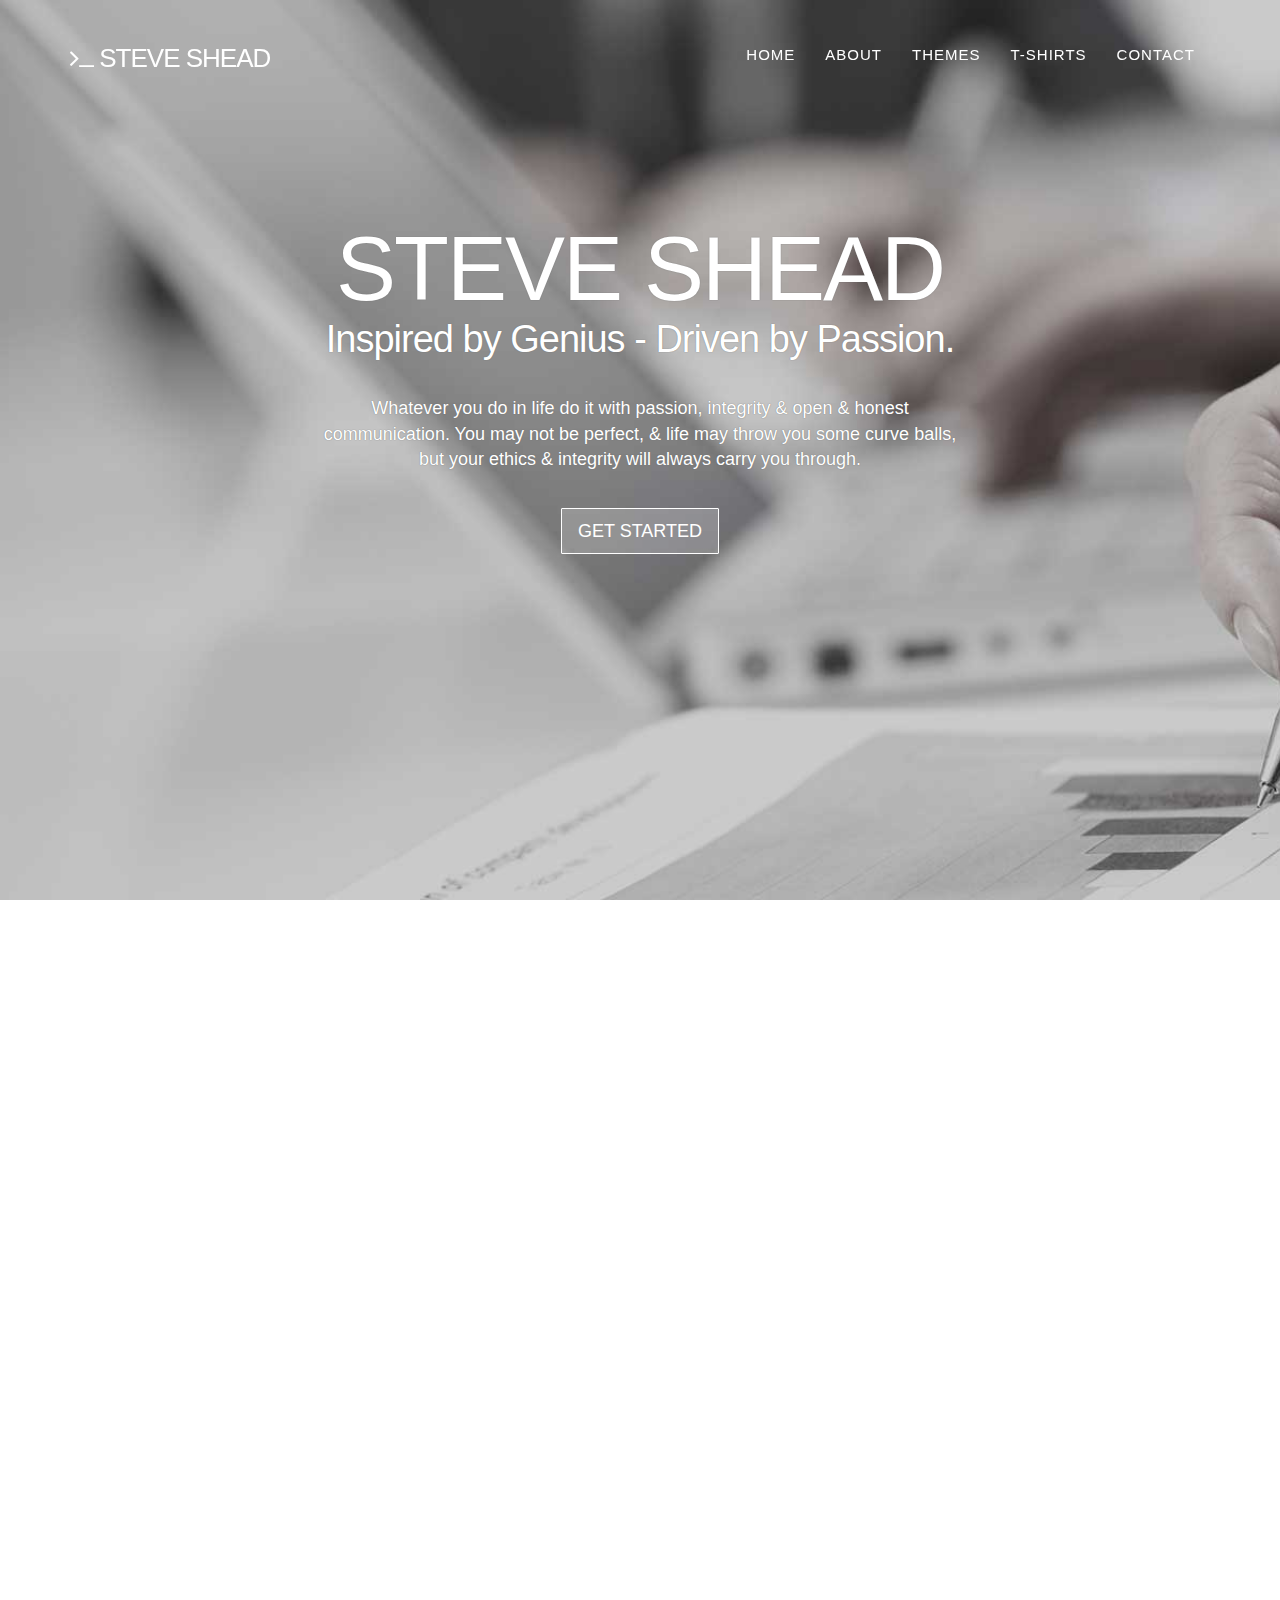
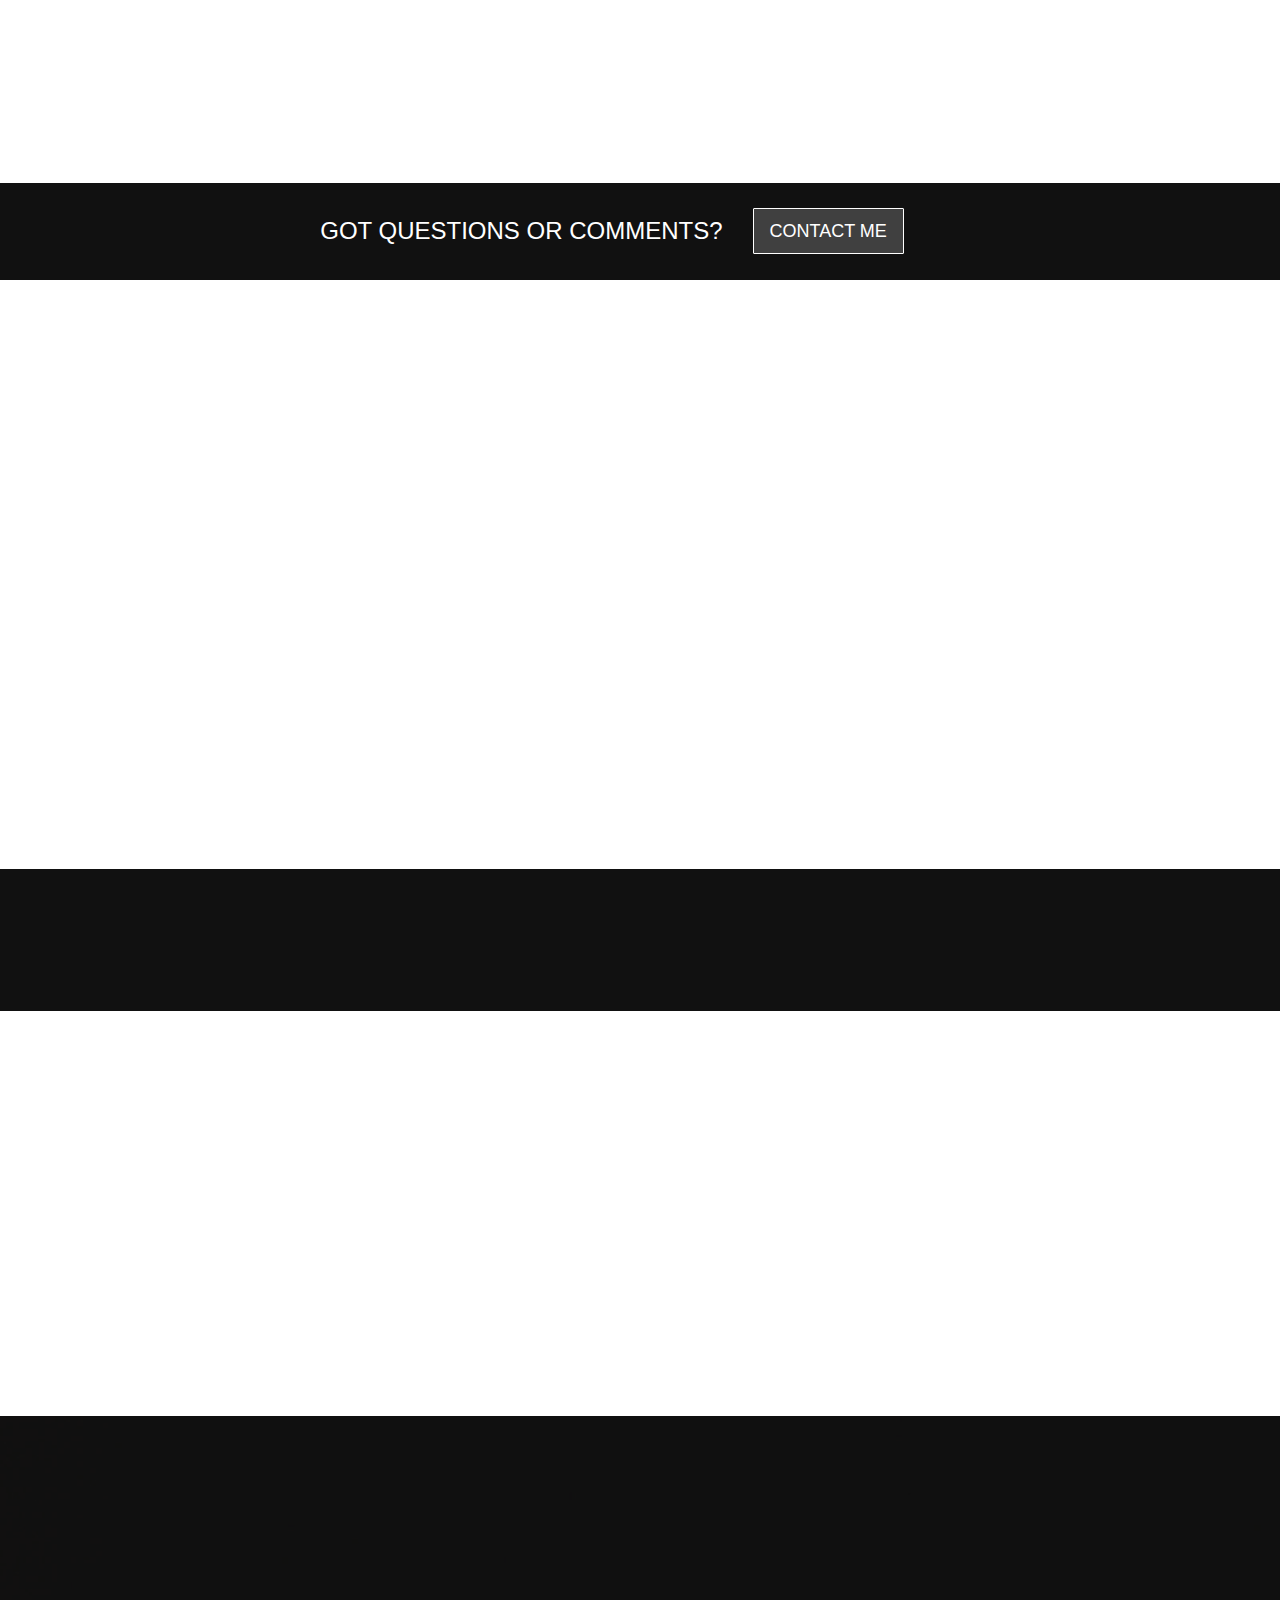
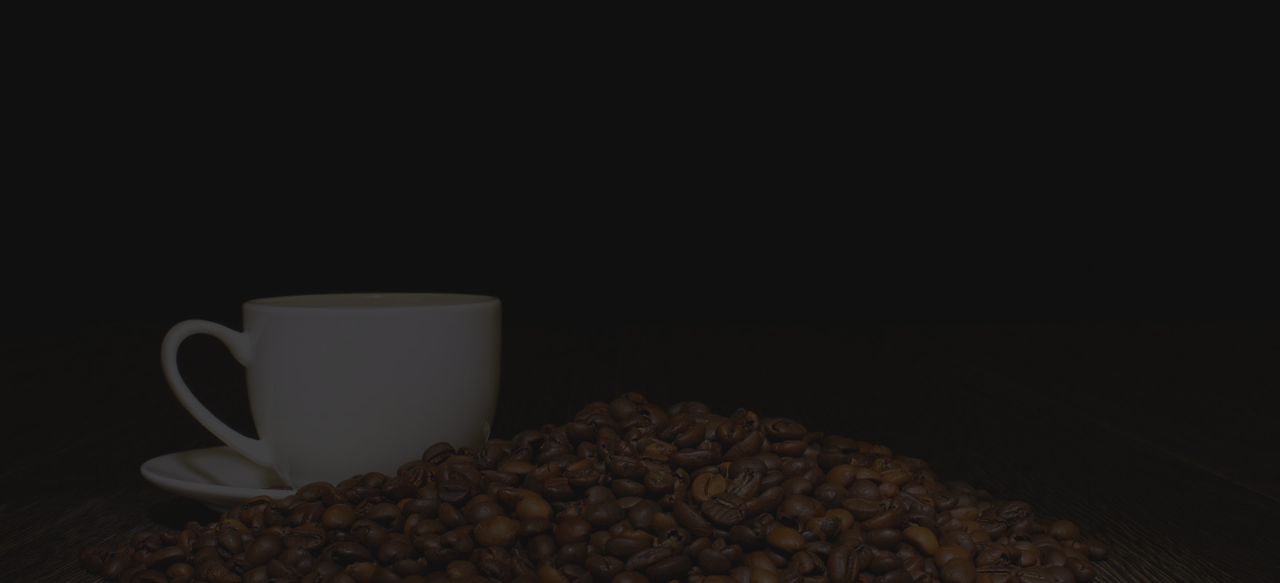
<file: index.html>
<!DOCTYPE html>
<html lang="en">
    <head>
        <meta charset="utf-8">
        <meta http-equiv="X-UA-Compatible" content="IE=edge">
        <meta name="viewport" content="width=device-width, initial-scale=1">
        <meta name="description" content="Steve Shead - Inspired by Genius - Driven by Passion - My Themes and Templates - My T-Shirt Designs - My Music - This is Me!">
        <meta name="author" content="Steve Shead">
        <meta name="keywords" content="design,development,html,html5,css,css3,themes,templates,steveshead,shead,music,code,inspired,genius,passion">
        <meta name="google-site-verification" content="R1yU2Faf53-JLd3k_WAh3IBT_iILDfcxPRd2T_2jTXE" />
        <title>Steve Shead - This Is Me.</title>
        <!-- Favicon -->
        <link rel="apple-touch-icon" sizes="57x57" href="assets/img/favicon/apple-icon-57x57.png">
        <link rel="apple-touch-icon" sizes="60x60" href="assets/img/favicon/apple-icon-60x60.png">
        <link rel="apple-touch-icon" sizes="72x72" href="assets/img/favicon/apple-icon-72x72.png">
        <link rel="apple-touch-icon" sizes="76x76" href="assets/img/favicon/apple-icon-76x76.png">
        <link rel="apple-touch-icon" sizes="114x114" href="assets/img/favicon/apple-icon-114x114.png">
        <link rel="apple-touch-icon" sizes="120x120" href="assets/img/favicon/apple-icon-120x120.png">
        <link rel="apple-touch-icon" sizes="144x144" href="assets/img/favicon/apple-icon-144x144.png">
        <link rel="apple-touch-icon" sizes="152x152" href="assets/img/favicon/apple-icon-152x152.png">
        <link rel="apple-touch-icon" sizes="180x180" href="assets/img/favicon/apple-icon-180x180.png">
        <link rel="icon" type="image/png" sizes="192x192" href="assets/img/favicon/android-icon-192x192.png">
        <link rel="icon" type="image/png" sizes="32x32" href="assets/img/favicon/favicon-32x32.png">
        <link rel="icon" type="image/png" sizes="96x96" href="assets/img/favicon/favicon-96x96.png">
        <link rel="icon" type="image/png" sizes="16x16" href="assets/img/favicon/favicon-16x16.png">
        <link rel="manifest" href="/manifest.json">
        <meta name="msapplication-TileColor" content="#ffffff">
        <meta name="msapplication-TileImage" content="assets/img/favicon/ms-icon-144x144.png">
        <meta name="theme-color" content="#ffffff">
        <!-- Bootstrap core CSS -->
        <!-- Custom styles for this template -->
        <!-- HTML5 shim and Respond.js for IE8 support of HTML5 elements and media queries -->
        <!--[if lt IE 9]>
      <script src="https://oss.maxcdn.com/html5shiv/3.7.2/html5shiv.min.js"></script>
      <script src="https://oss.maxcdn.com/respond/1.4.2/respond.min.js"></script>
    <![endif]-->
        <link href="bootstrap/css/bootstrap.css" rel="stylesheet" type="text/css">
        <link href="assets/css/navigation.css" rel="stylesheet" type="text/css">
        <link href="assets/css/themify-icons.css" rel="stylesheet" type="text/css">
        <link href="assets/css/et-font.css" rel="stylesheet" type="text/css">
        <link href="assets/css/animate.css" rel="stylesheet" type="text/css">
        <link href="style.css" rel="stylesheet" type="text/css">
        <link rel="stylesheet" href="https://cdnjs.cloudflare.com/ajax/libs/font-awesome/4.6.3/css/font-awesome.min.css">
        <script>
  (function(i,s,o,g,r,a,m){i['GoogleAnalyticsObject']=r;i[r]=i[r]||function(){
  (i[r].q=i[r].q||[]).push(arguments)},i[r].l=1*new Date();a=s.createElement(o),
  m=s.getElementsByTagName(o)[0];a.async=1;a.src=g;m.parentNode.insertBefore(a,m)
  })(window,document,'script','https://www.google-analytics.com/analytics.js','ga');

  ga('create', 'UA-93907193-1', 'auto');
  ga('send', 'pageview');

</script>
    </head>
    <body>
        <!-- Navigation -->
        <div class="my-nav" id="page-top">
            <nav class="navbar navbar-custom navbar-fixed-top mnav wow fadeInDown" data-wow-delay="0.4s" role="navigation">
                <div class="container">
                    <div class="navbar-header mnav">
                        <button type="button" class="navbar-toggle" data-toggle="collapse" data-target=".navbar-main-collapse">
                            <i class="fa fa-bars fa-2x"></i>
                        </button>
                        <a class="navbar-brand page-scroll mnav" href="##"><i class="fa fa-terminal"></i> Steve Shead  </a>
                    </div>
                    <!-- Collect the nav links, forms, and other content for toggling -->
                    <div class="collapse navbar-collapse navbar-right navbar-main-collapse mnav">
                        <ul class="nav navbar-nav mnav">
                            <!-- Hidden li included to remove active class from about link when scrolled up past about section -->
                            <li class="hidden mnav">
                                <a href="#page-top"></a>
                            </li>
                            <li>
                                <a class="white" href="#home">Home</a>
                            </li>
                            <li>
                                <a href="#about">About</a>
                            </li>
                            <li>
                                <a href="themes.html">Themes</a>
                            </li>
                            <li>
                                <a href="tshirts.html">T-Shirts</a>
                            </li>
                            <li>
                                <a href="#contact">Contact</a>
                            </li>
                        </ul>
                    </div>
                </div>
            </nav>
        </div>
        <!-- Intro Header -->
        <header id="home">
            <div class="container">
                <div class="row header-section">
                    <div class="text-center col-xs-12">
                        <h1 class="wow fadeInUp">STEVE SHEAD</h1>
                        <h2 class="wow fadeInUp" data-wow-delay="0.3s">Inspired by Genius - Driven by Passion.</h2>
                    </div>
                    <div class="col-xs-12 text-center col-sm-8 col-sm-push-2">
                        <p class="wow fadeInUp" data-wow-delay="0.4s">Whatever you do in life do it with passion, integrity & open & honest communication. You may not be perfect, & life may throw you some curve balls, but your ethics & integrity will always carry you through.</p>
                        <a class="nav" href="#about">
                            <button type="button" class="btn btn-lg btn-outline-white wow fadeInUp" data-wow-delay="0.5s">Get Started</button>
                        </a>
                    </div>
                </div>
            </div>
        </header>
        <section id="about" class="about">
            <div id="process" class="process section">
                <div class="container">
                    <div class="row section-header-no-padding text-center">
                        <div class="title col-xs-12">
                            <h1 class="wow fadeInDown" style="visibility: visible;">Two sides of a coin</h1>
                            <p class="wow fadeInDown" data-wow-delay="0.2s" data-wow-duration="1s" style="visibility: visible; -webkit-animation-duration: 1s; -webkit-animation-delay: 0.2s;">Me and him - and things I do.</p>
                            <hr class="hr wow fadeInUp" data-wow-delay="0.3s" data-wow-duration="2s" style="visibility: visible; -webkit-animation-duration: 2s; -webkit-animation-delay: 0.3s;">
                            <p class="wow fadeInUp">I try not to be complex, but I don't seem to succeed for some reason.  I have a brain that doesn't shut down so I do "stuff", be it creating themes and templates, writing and producing music, taking photographs, flying my drone, and oh-so-much more.  Take a look at some of the results of that thinking below.</p>
                        </div>
                    </div>
                    <div class="row">
                        <div class="process-block col-xs-12 col-sm-6 col-md-3 wow fadeInLeft" data-wow-delay="0.15s">
                            <div class="process-inner">
                                <div class="icon-holder">
                                    <a href="themes.html"><i class="icon-browser"></i></a>
                                </div>
                                <h3 class="heading">HTML THEMES</h3>
                                <p class="description">Themes & Templates.</p>
                                <a class="btn btn-outline" href="themes.html" target="_blank">Read More</a>
                            </div>
                        </div>
                        <div class="process-block col-xs-12 col-sm-6 col-md-3 wow fadeInLeft" data-wow-delay="0.1s">
                            <div class="process-inner">
                                <div class="icon-holder">
                                    <a href="code.html"><i class="icon-global"></i></a>
                                </div>
                                <h3 class="heading">Code Snippets</h3>
                                <p class="description">Useful & Reusable.</p>
                                <a class="btn btn-outline" href="code.html" target="_blank">Read More</a>
                            </div>
                        </div>
                        <div class="proecess-block col-xs-12 col-sm-6 col-md-3 wow fadeInLeft" data-wow-delay="0.05s">
                            <div class="process-inner">
                                <div class="icon-holder">
                                    <a href="music.html"><i class="icon-genius"></i></a>
                                </div>
                                <h3 class="heading">My Music</h3>
                                <p class="description">Yes, I write music.</p>
                                <a class="btn btn-outline" href="music.html" target="_blank">Read More</a>
                            </div>
                        </div>
                        <div class="proecess-block col-xs-12 col-sm-6  col-md-3 wow fadeInLeft">
                            <div class="process-inner">
                                <div class="icon-holder">
                                    <a href="comingsoon.html"><i class="icon-basket"></i></a>
                                </div>
                                <h3 class="heading">T-Shirts</h3>
                                <p class="description">Yep, I design t-shirts.</p>
                                <a class="btn btn-outline" href="tshirts.html" target="_blank">Read More</a>
                            </div>
                        </div>
                    </div>
                </div>
            </div>
            <div class="container">
                <div class="row text-center section-header-no-padding">
                    <h1 class="wow fadeInDown">No really - Who Am I?</h1>
                    <hr class="hr wow fadeInUp" data-wow-delay="0.3s" data-wow-duration="2s" />
                </div>
                <div class="row me-and-him-lower">
                    <div class="text-center col-md-1 wow fadeInDown">
                        <i class="icon-puzzle"></i>
                        <h3>ME</h3>
                    </div>
                    <div class="col-md-5 wow fadeInUp">
                        <p>In simple form - father, husband, geek, pilot, musician, amateur coder - passionate about life - passionate about technology - if it's worth doing, it's worth doing well. Life has a way of teaching you succinct lessons and sometimes those lessons sting, but you have to be receptive. The fun of the hunt sometimes bites along the way! Is that cryptic enough for you?</p>
                    </div>
                    <div class="text-center col-md-1 wow fadeInDown">
                        <i class="icon-genius"></i>
                        <h3>HIM</h3>
                    </div>
                    <div class="col-md-5 wow fadeInUp">
                        <p>Not so simple form, an IT executive in a SaaS world fighting daily to push beyond the status quo.  The challenges are deep and hard, from strategic viewpoints to tactical execution, to creating the digital umbrella that empowers the business to be successful - geek / nerd / technologist - with passion, integrity and the drive to succeed - this is me.</p>
                        <a href="https://www.linkedin.com/in/steveshead"></a>
                    </div>
                </div>
            </div>
        </section>
        <section id="subscribe" class="subscribe">
            <div class="container">
                <div class="row">
                    <div class="col-md-7">
                        <h3 class="text-right">GOT QUESTIONS OR COMMENTS?</h3>
                    </div>
                    <div class="col-md-5">
                        <a class="nav" href="#contact">
                            <button class="btn btn-lg btn-outline-white">CONTACT ME</button>
                        </a>
                    </div>
                </div>
            </div>
        </section>
        <section id="more">
            <div class="container">
                <div class="section-header col-xs-12 text-center">
                    <h1 class="wow fadeInDown">More of my reality</h1>
                    <p class="wow fadeInDown" data-wow-delay="0.2s" data-wow-duration="1s">Some thoughts and musings</p>
                    <hr class="hr wow fadeInUp" data-wow-delay="0.3s" data-wow-duration="2s" />
                </div>
                <div class="row me-and-him">
                    <div class="col-md-7">
                        <p style="padding-bottom:10px" class="me-text wow fadeInLeft"><span class="icon-streetsign">&nbsp;</span> It is difficult having a brain that is in a constant state of thinking.  Not thinking is not an option, and often results in sleep.  Though that might strike you as a funny statement, it is quite true for me - I am narcoleptic.  I learned early on that a busy mind keeps me awake and aware - of course keeping physically active helps also.</p>
                        <p style="padding-top:10px" class="me-text wow fadeInLeft" data-wow-delay="0.2s"><span class="icon-streetsign">&nbsp;</span> Some might say I have too many hobbies. I have to say I don't find it that way. With various different outlets I never get bored, and always have something to do. At work a brain break is diverting my thinking to a different problem or activity, the same can be said for working with code, or being creative.</p>
                    </div>
                    <div class="col-md-5">
                        <img class="img-responsive montage wow fadeInRight" src="assets/img/montage.png">
                    </div>
                </div>
            </div>
        </section>
        <section class="inspiration">
            <div class="container">
                <div class="row">
                    <div class="text-center col-xs-12">
                        <h3 class="wow fadeInDown"><span class="fa fa-quote-left">&nbsp;</span>Inspired by genius - driven by passion</h3>
                        <p class="wow fadeInUp" data-wow-delay="0.2s">~Steve Shead</p>
                    </div>
                </div>
            </div>
        </section>
        <section id="code" class="code">
            <div class="container">
                <div class="row text-center">
                    <div class="section-header col-xs-12">
                        <h1 class="wow fadeInDown">The End of the page</h1>
                        <p class="wow fadeInDown" data-wow-delay="0.2s" data-wow-duration="1s">There doesn't need to be anymore.</p>
                        <hr class="hr wow fadeInUp" data-wow-delay="0.3s" data-wow-duration="2s" />
                        <p class="wow fadeInUp" data-wow-delay="0.3s" data-wow-duration="2s">So there you have it - a lot of information about me, all in one page.<br />
I'm impressed you made it this far - ok, that was sarcasm.<br />
Let me know if you have questions.<br />
The End!</p>
                    </div>
                </div>
            </div>
        </section>
        <section id="contact" class="contact">
            <div class="container">
                <div class="row">
                    <div class="overlay"></div>
                    <div class="col-md-6">
                        <h1 class="wow fadeInDown" data-wow-delay="0.5s">Social Me</h1>
                        <p class="wow fadeInDown" data-wow-delay="0.4s">
        Feel free to visit me on Social Media.  I have opinions and I express them - would love to hear yours, philosophically speaking of course.</p>
                        <p class="wow fadeInDown" data-wow-delay="0.3s">
        All opinions expressed here and on Social Media are my own and do not represent the views of anyone or anything else.</p>
                        <p class="wow fadeInDown">I have to say that - there are some 'not so nice' folks out there you know.</p>
                        <ul class="social-icons">
                            <li>
                                <a data-placement="bottom" title="LinkedIn" class="fa fa-linkedin wow fadeInLeft" data-wow-delay="0.8" href="http://www.linkedin.com/in/steveshead"></a>
                            </li>
                            <li>
                                <a data-placement="bottom" title="Facebook" class="fa fa-facebook wow fadeInLeft" data-wow-delay="0.6" href="http://www.facebook.com/steveshead"></a>
                            </li>
                            <li>
                                <a data-placement="bottom" title="Twitter" class="fa fa-twitter wow fadeInLeft" data-wow-delay="0.4" href="http://www.twitter.com/steveshead"></a>
                            </li>
                            <li>
                                <a data-placement="bottom" title="Google+" class="fa fa-google-plus wow fadeInLeft" data-wow-delay="0.2" href="https://plus.google.com/u/1/103713768861282204140"></a>
                            </li>
                            <li>
                                <a data-placement="bottom" title="Contact" class="fa fa-envelope go-down wow fadeInLeft" href="mailto:steve@steve-shead.com"></a>
                            </li>
                        </ul>
                    </div>
                    <div class="col-md-6">
                        <h1 class="wow fadeInDown" data-wow-delay="0.5s">Contact</h1>
                        <p class="wow fadeInDown" data-wow-delay="0.4s">
                                 Want to say hello? Want to know more about what's going on in my world?
                                 Drop me an email and I will get back to you as soon as I can.</p>
                        <form action="assets/contact.php" method="post" class="contact-form">
                            <div class="control-group wow fadeInDown" data-wow-delay="0.3s">
                                <label for="name" class="nameLabel">Name</label>
                                <input id="name" type="text" name="name" class="form-control">
                            </div>
                            <div class="control-group wow fadeInDown" data-wow-delay="0.2s">
                                <label for="email" class="emailLabel">Email</label>
                                <input id="email" type="text" name="email" class="form-control">
                            </div>
                            <div class="control-group">
                                <label class="phoneLabel">Phone</label>
                                <input id="contact-form-phone" type="text" name="phone" class="form-control">
                            </div>
                            <div class="control-group wow fadeInDown" data-wow-delay="0.1s">
                                <label for="message" class="messageLabel">Message</label>
                                <textarea id="message" name="message" class="form-control"></textarea>
                            </div>
                            <div class="control-group wow fadeInDown">
                                <button type="submit" class="form-control">
                                    <i class="ti-arrow-right first"></i>
                                    <i class="ti-arrow-right second"></i>
                                </button>
                            </div>
                        </form>
                    </div>
                </div>
                <div class="row">
                    <div class="col-md-12 wow fadeInUp">
                        <p class="footnote text-center">
        Developed by <a href="http://www.steve-shead.com">Steve Shead</a> - All Rights Reserved</p>
                    </div>
                </div>
            </div>
        </section>
        <!-- Bootstrap core JavaScript
    ================================================== -->
        <!-- Placed at the end of the document so the pages load faster -->
        <script src="assets/js/jquery.min.js"></script>
        <script src="bootstrap/js/bootstrap.min.js"></script>
        <script src="assets/js/nav/navigation.js"></script>
        <script src="assets/js/scroll/smoothscroll.js"></script>
        <script src="assets/js/scripts.js"></script>
        <script src="assets/js/wow.js"></script>
        <!-- IE10 viewport hack for Surface/desktop Windows 8 bug -->
        <script src="assets/js/ie10-viewport-bug-workaround.js"></script>
        <script>
              new WOW().init();
              </script>
    </body>
</html>
</file>
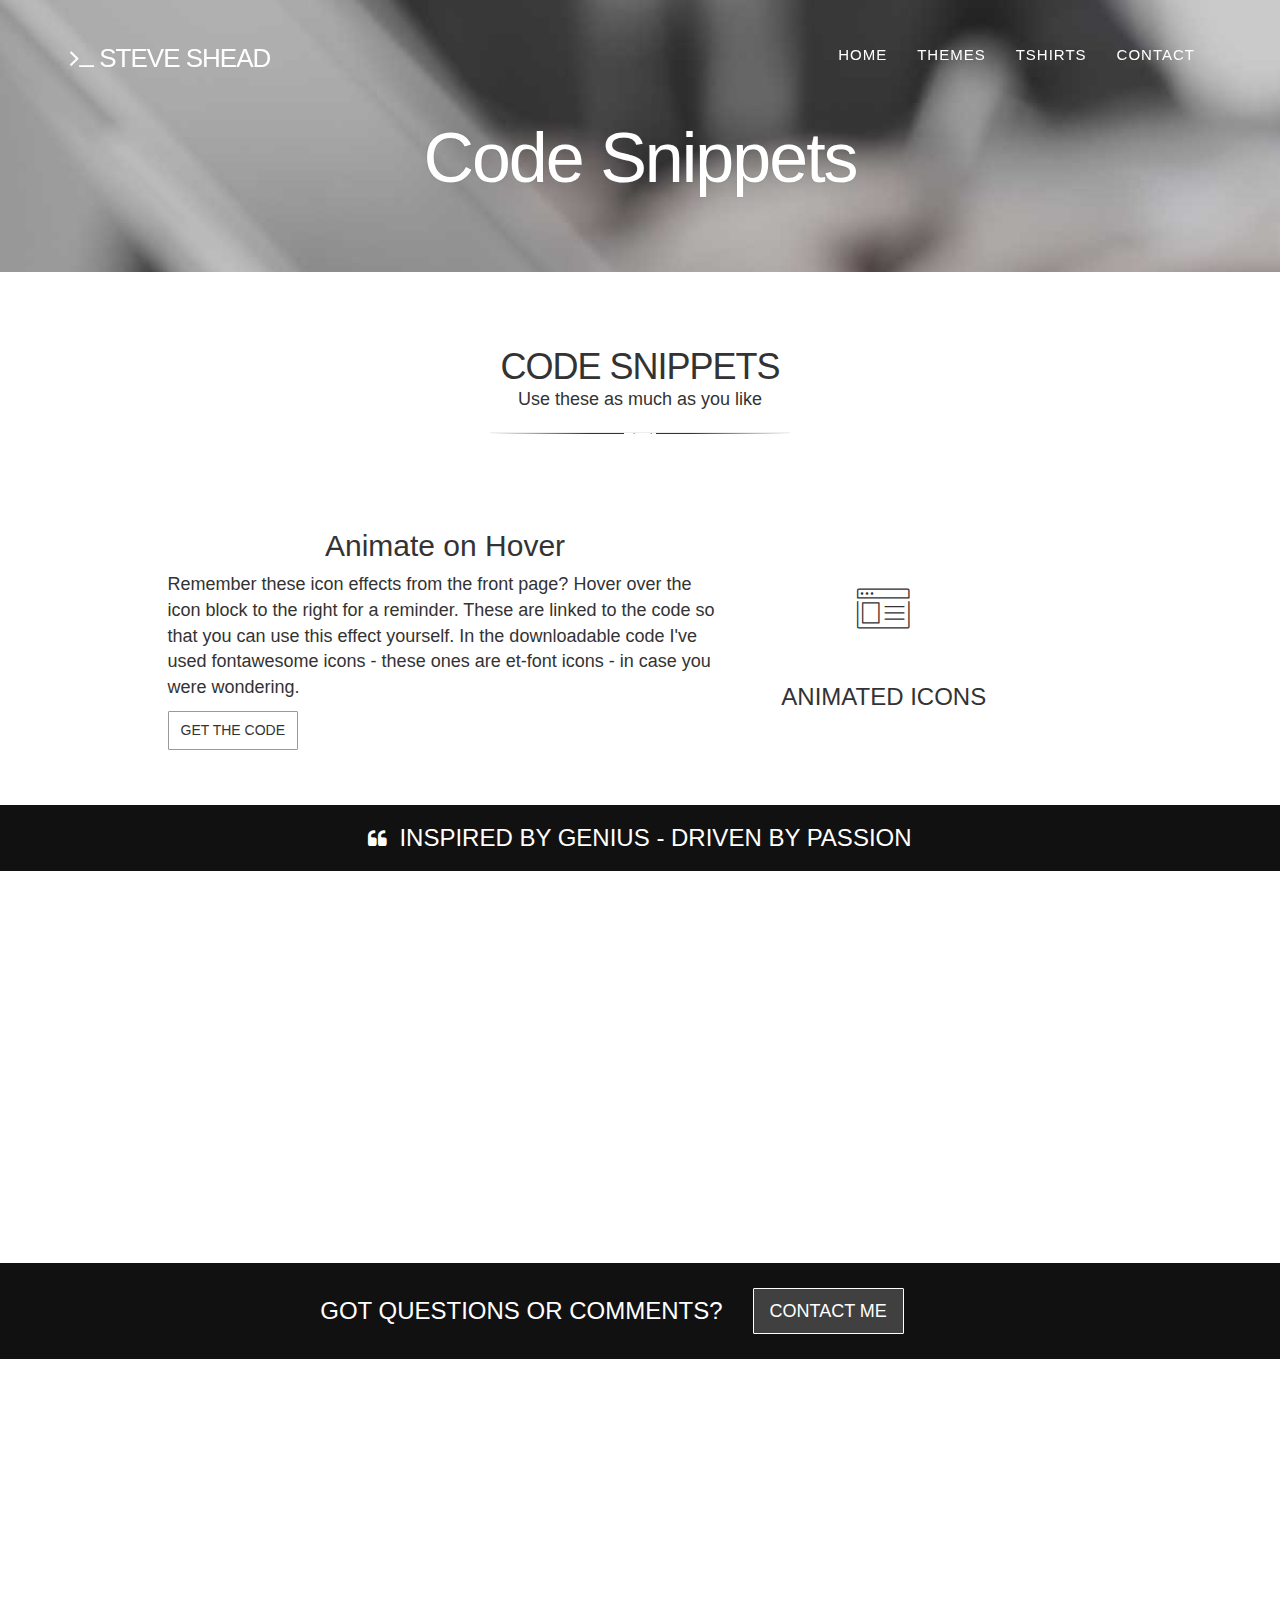
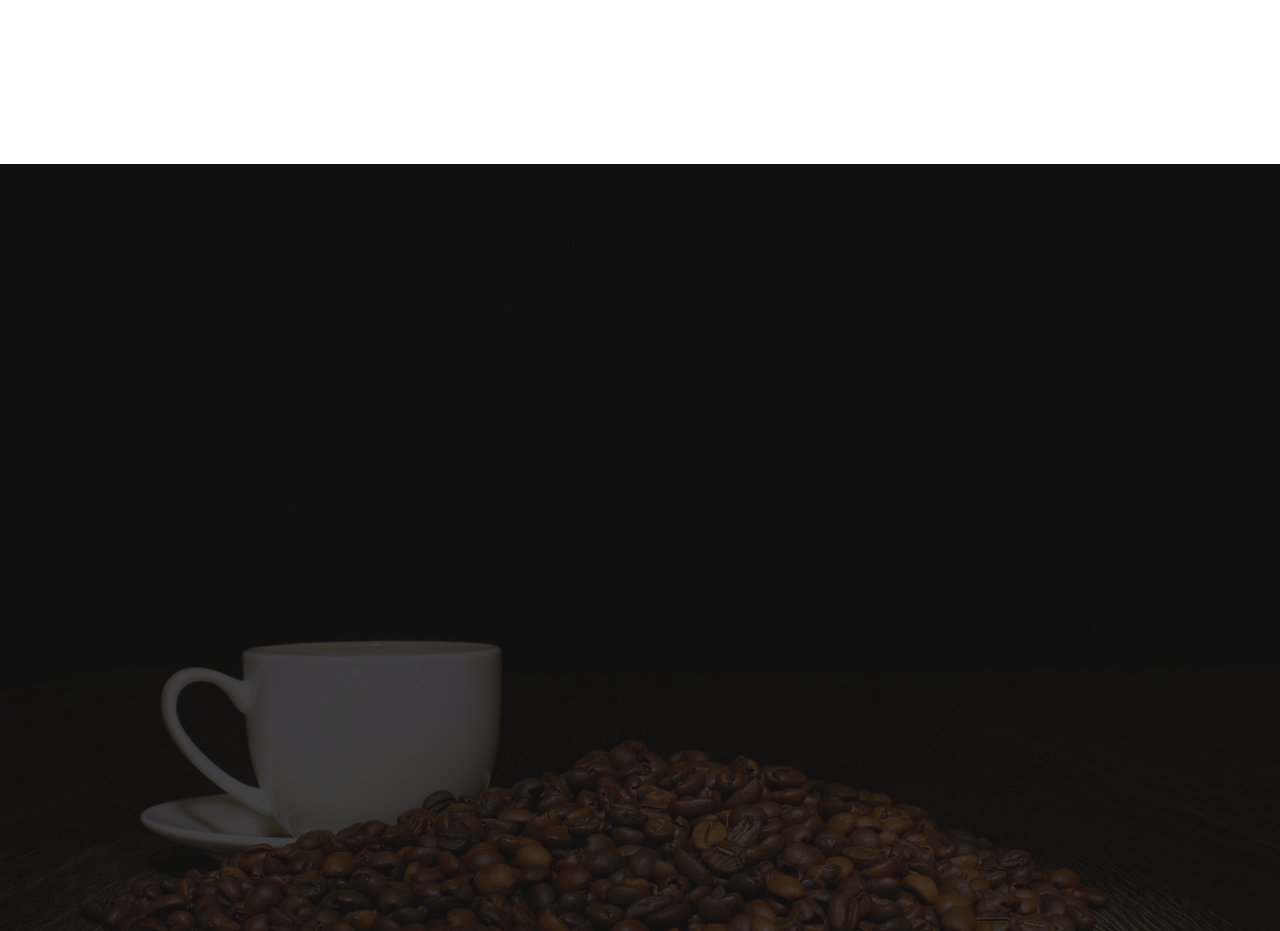
<file: code.html>
<!DOCTYPE html>
<html lang="en">
    <head>
        <meta charset="utf-8">
        <meta http-equiv="X-UA-Compatible" content="IE=edge">
        <meta name="viewport" content="width=device-width, initial-scale=1">
        <meta name="description" content="Steve Shead - Inspired by Genius - Driven by Passion - My Themes and Templates - My T-Shirt Designs - This is Me!">
        <meta name="author" content="Steve Shead">
        <meta name="keywords" content="design,development,html,html5,css,css3,themes,templates,steveshead,shead,music,code,inspired,genius,passion">
        <title>Steve Shead - This Is Me.</title>
        <!-- Bootstrap core CSS -->
        <!-- Custom styles for this template -->
        <!-- HTML5 shim and Respond.js for IE8 support of HTML5 elements and media queries -->
        <!--[if lt IE 9]>
      <script src="https://oss.maxcdn.com/html5shiv/3.7.2/html5shiv.min.js"></script>
      <script src="https://oss.maxcdn.com/respond/1.4.2/respond.min.js"></script>
    <![endif]-->
        <link rel="shortcut icon" href="/favicon.ico" type="image/x-icon">
        <link rel="icon" href="/favicon.ico" type="image/x-icon">
        <link href="bootstrap/css/bootstrap.css" rel="stylesheet" type="text/css">
        <link href="assets/css/navigation.css" rel="stylesheet" type="text/css">
        <link href="assets/css/themify-icons.css" rel="stylesheet" type="text/css">
        <link href="assets/css/et-font.css" rel="stylesheet" type="text/css">
        <link href="assets/css/animate.css" rel="stylesheet" type="text/css">
        <link href="style.css" rel="stylesheet" type="text/css">
        <link rel="stylesheet" href="https://cdnjs.cloudflare.com/ajax/libs/font-awesome/4.6.3/css/font-awesome.min.css">
        <script>
  (function(i,s,o,g,r,a,m){i['GoogleAnalyticsObject']=r;i[r]=i[r]||function(){
  (i[r].q=i[r].q||[]).push(arguments)},i[r].l=1*new Date();a=s.createElement(o),
  m=s.getElementsByTagName(o)[0];a.async=1;a.src=g;m.parentNode.insertBefore(a,m)
  })(window,document,'script','https://www.google-analytics.com/analytics.js','ga');

  ga('create', 'UA-93907193-1', 'auto');
  ga('send', 'pageview');

</script>
    </head>
    <body>
        <!-- Navigation -->
        <div class="my-nav" id="page-top">
            <nav class="navbar navbar-custom navbar-fixed-top mnav wow fadeInDown" data-wow-delay="0.4s" role="navigation">
                <div class="container">
                    <div class="navbar-header mnav">
                        <button type="button" class="navbar-toggle" data-toggle="collapse" data-target=".navbar-main-collapse">
                            <i class="fa fa-bars fa-2x"></i>
                        </button>
                        <a class="navbar-brand page-scroll mnav" href="##"><i class="fa fa-terminal"></i> Steve Shead  </a>
                    </div>
                    <!-- Collect the nav links, forms, and other content for toggling -->
                    <div class="collapse navbar-collapse navbar-right navbar-main-collapse mnav">
                        <ul class="nav navbar-nav mnav">
                            <!-- Hidden li included to remove active class from about link when scrolled up past about section -->
                            <li class="hidden mnav">
                                <a href="#page-top"></a>
                            </li>
                            <li>
                                <a class="white" href="index.html">Home</a>
                            </li>
                            <li>
                                <a href="themes.html#html">THEMES</a>
                            </li>
                            <li>
                                <a href="tshirts.html">TShirts</a>
                            </li>
                            <li>
                                <a href="#contact">Contact</a>
                            </li>
                        </ul>
                    </div>
                </div>
            </nav>
        </div>
        <!-- Intro Header -->
        <header id="home" class="inner-page">
            <div class="container">
                <div class="row header-section">
                    <div class="col-xs-8 col-xs-push-2 text-center">
                        <h1 class="wow fadeInUp">Code Snippets</h1>
                    </div>
                </div>
            </div>
        </header>
        <section id="html" class="code">
            <div class="container">
                <div class="row text-center">
                    <div class="section-header col-xs-12">
                        <h1 class="wow fadeInDown" style="visibility: visible;">Code Snippets</h1>
                        <p class="wow fadeInDown" data-wow-delay="0.2s" data-wow-duration="1s" style="visibility: visible; -webkit-animation-duration: 1s; -webkit-animation-delay: 0.2s;">Use these as much as you like</p>
                        <hr class="hr wow fadeInUp" data-wow-delay="0.3s" data-wow-duration="2s" style="visibility: visible; -webkit-animation-duration: 2s; -webkit-animation-delay: 0.3s;">
                    </div>
                </div>
                <div class="row code-snippets">
                    <div class="col-md-6 col-md-offset-1">
                        <h2 class="wow fadeInDown">Animate on Hover</h2>
                        <p class="wow fadeInLeft" data-wow-delay="0.1s" style="text-align: left;">Remember these icon effects from the front page? Hover over the icon block to the right for a reminder. These are linked to the code so that you can use this effect yourself. In the downloadable code I've used fontawesome icons - these ones are et-font icons - in case you were wondering.</p>
                        <a class="btn btn-outline wow fadeInUp" href="https://github.com/steveshead/animated-icon-blocks">Get The Code</a>
                    </div>
                    <div class="process-block wow fadeInRight col-md-3" data-wow-delay="0.15s">
                        <div class="process-inner">
                            <div class="icon-holder">
                                <i class="icon-browser"></i>
                            </div>
                            <h3 class="heading">ANIMATED ICONS</h3>
                            <p class="description">Animated Icons</p>
                            <a class="btn btn-outline" href="https://github.com/steveshead/animated-icon-blocks">Get The Code</a>
                        </div>
                    </div>
                </div>
            </div>
        </section>
        <section class="quote">
            <div class="container">
                <div class="row">
                    <div class="text-center col-xs-12">
                        <h3 class="wow fadeInDown"><span class="fa fa-quote-left">&nbsp;</span>Inspired by genius - driven by passion</h3>
                    </div>
                </div>
            </div>
        </section>
        <section id="html" class="code">
            <div class="container">
                <div class="row code-snippets">
                    <div class="col-lg-3 wow fadeInLeft col-md-offset-1 col-md-3">
                        <div class="hovereffect">
                            <img class="img-responsive" style="margin-top:30px;" src="assets/img/themes/agency800x600.png" alt="">
                            <div class="overlay">
                                <h2>Image Hover Overlay</h2>
                                <a class="btn btn-outline-white" href="https://github.com/steveshead/image-hover-overlay" target="_blank">GET THE CODE</a>
                            </div>
                        </div>
                        <h4 class="text-center" style="line-height: 40px;"><a href="https://steveshead.github.io/bootstrap3-agency/" target="_blank">Image Hover Overlay</a></h4>
                    </div>
                    <div class="col-md-6 col-md-offset-1">
                        <h2 class="wow fadeInDown">Image Hover Overlay</h2>
                        <p class="wow fadeInRight" data-wow-delay="0.1s" style="text-align: left;">This is the effect I used on the <a href="themes.html">themes</a> page.  It is a simple overlay effect created using HTML and CSS that unhides a 'div' when hovering over the content.  You can add anything to the hidden 'div', within reason, and bearing in mind the constraints of the size of 'div' itself - simple yet quite effective don't you think?</p>
                        <a class="btn btn-outline wow fadeInUp" href="https://github.com/steveshead/image-hover-overlay">Get The Code</a>
                    </div>
                </div>
            </div>
        </section>
        <section id="subscribe" class="subscribe">
            <div class="container">
                <div class="row">
                    <div class="col-md-7">
                        <h3 class="text-right">GOT QUESTIONS OR COMMENTS?</h3> 
                    </div>
                    <div class="col-md-5"> 
                        <a class="nav" href="#contact">
                            <button class="btn btn-lg btn-outline-white">CONTACT ME</button>                             
                        </a>
                    </div>
                </div>
            </div>
        </section>
        <section id="code" class="code">
            <div class="container">
                <div class="row text-center">
                    <div class="section-header col-xs-12">
                        <h1 class="wow fadeInDown">The End of the page</h1>
                        <p class="wow fadeInDown" data-wow-delay="0.2s" data-wow-duration="1s">There won't be anymore.</p>
                        <hr class="hr wow fadeInUp" data-wow-delay="0.3s" data-wow-duration="2s" />
                        <p class="wow fadeIn" data-wow-delay="0.3s" data-wow-duration="2s">That was a ton of code - things google gave me along the way.<br />Yep - I searched for the functionality I wanted - worked for me!<br />
Let me know if you have questions.<br />
The End!</p>
                    </div>
                </div>
            </div>
        </section>
        <section id="contact" class="contact">
            <div class="container">
                <div class="row">
                    <div class="overlay"></div>
                    <div class="col-md-6">
                        <h1 class="wow fadeInDown" data-wow-delay="0.5s">Social Me</h1>
                        <p class="wow fadeInDown" data-wow-delay="0.4s">
        Feel free to visit me on Social Media.  I have opinions and I express them - would love to hear yours, philosophically speaking of course.</p>
                        <p class="wow fadeInDown" data-wow-delay="0.3s">
        All opinions expressed here and on Social Media are my own and do not represent the views of anyone or anything else.</p>
                        <p class="wow fadeInDown">I have to say that - there are some 'not so nice' folks out there you know.</p>
                        <ul class="social-icons">
                            <li>
                                <a data-placement="bottom" title="LinkedIn" class="fa fa-linkedin wow fadeInLeft" data-wow-delay="0.8" href="http://www.linkedin.com/in/steveshead"></a>
                            </li>
                            <li>
                                <a data-placement="bottom" title="Facebook" class="fa fa-facebook wow fadeInLeft" data-wow-delay="0.6" href="http://www.facebook.com/steveshead"></a>
                            </li>
                            <li>
                                <a data-placement="bottom" title="Twitter" class="fa fa-twitter wow fadeInLeft" data-wow-delay="0.4" href="http://www.twitter.com/steveshead"></a>
                            </li>
                            <li>
                                <a data-placement="bottom" title="Google+" class="fa fa-google-plus wow fadeInLeft" data-wow-delay="0.2" href="https://plus.google.com/u/1/103713768861282204140"></a>
                            </li>
                            <li>
                                <a data-placement="bottom" title="Contact" class="fa fa-envelope go-down wow fadeInLeft" href="mailto:steve@steve-shead.com"></a>
                            </li>
                        </ul>
                    </div>
                    <div class="col-md-6">
                        <h1 class="wow fadeInDown" data-wow-delay="0.5s">Contact</h1>
                        <p class="wow fadeInDown" data-wow-delay="0.4s">
                                 Want to say hello? Want to know more about what's going on in my world?
                                 Drop me an email and I will get back to you as soon as I can.</p>
                        <form action="assets/contact.php" method="post" class="contact-form">
                            <div class="control-group wow fadeInDown" data-wow-delay="0.3s">
                                <label for="name" class="nameLabel">Name</label>
                                <input id="name" type="text" name="name" class="form-control">
                            </div>
                            <div class="control-group wow fadeInDown" data-wow-delay="0.2s">
                                <label for="email" class="emailLabel">Email</label>
                                <input id="email" type="text" name="email" class="form-control">
                            </div>
                            <div class="control-group">
                                <label class="phoneLabel">Phone</label>
                                <input id="contact-form-phone" type="text" name="phone" class="form-control">
                            </div>
                            <div class="control-group wow fadeInDown" data-wow-delay="0.1s">
                                <label for="message" class="messageLabel">Message</label>
                                <textarea id="message" name="message" class="form-control"></textarea>
                            </div>
                            <div class="control-group wow fadeInDown">
                                <button type="submit" class="form-control">
                                    <i class="ti-arrow-right first"></i>
                                    <i class="ti-arrow-right second"></i>
                                </button>
                            </div>
                        </form>
                    </div>
                </div>
                <div class="row">
                    <div class="col-md-12 wow fadeInUp">
                        <p class="footnote text-center">
        Developed by <a href="http://www.steve-shead.com">Steve Shead</a> - All Rights Reserved</p>
                    </div>
                </div>
            </div>
        </section>
        <!-- Bootstrap core JavaScript
    ================================================== -->
        <!-- Placed at the end of the document so the pages load faster -->
        <script src="assets/js/jquery.min.js"></script>
        <script src="bootstrap/js/bootstrap.min.js"></script>
        <script src="assets/js/nav/navigation.js"></script>
        <script src="assets/js/scroll/smoothscroll.js"></script>
        <script src="assets/js/scripts.js"></script>
        <script src="assets/js/wow.js"></script>
        <!-- IE10 viewport hack for Surface/desktop Windows 8 bug -->
        <script src="assets/js/ie10-viewport-bug-workaround.js"></script>
        <script>
              new WOW().init();
              </script>
    </body>
</html>
</file>
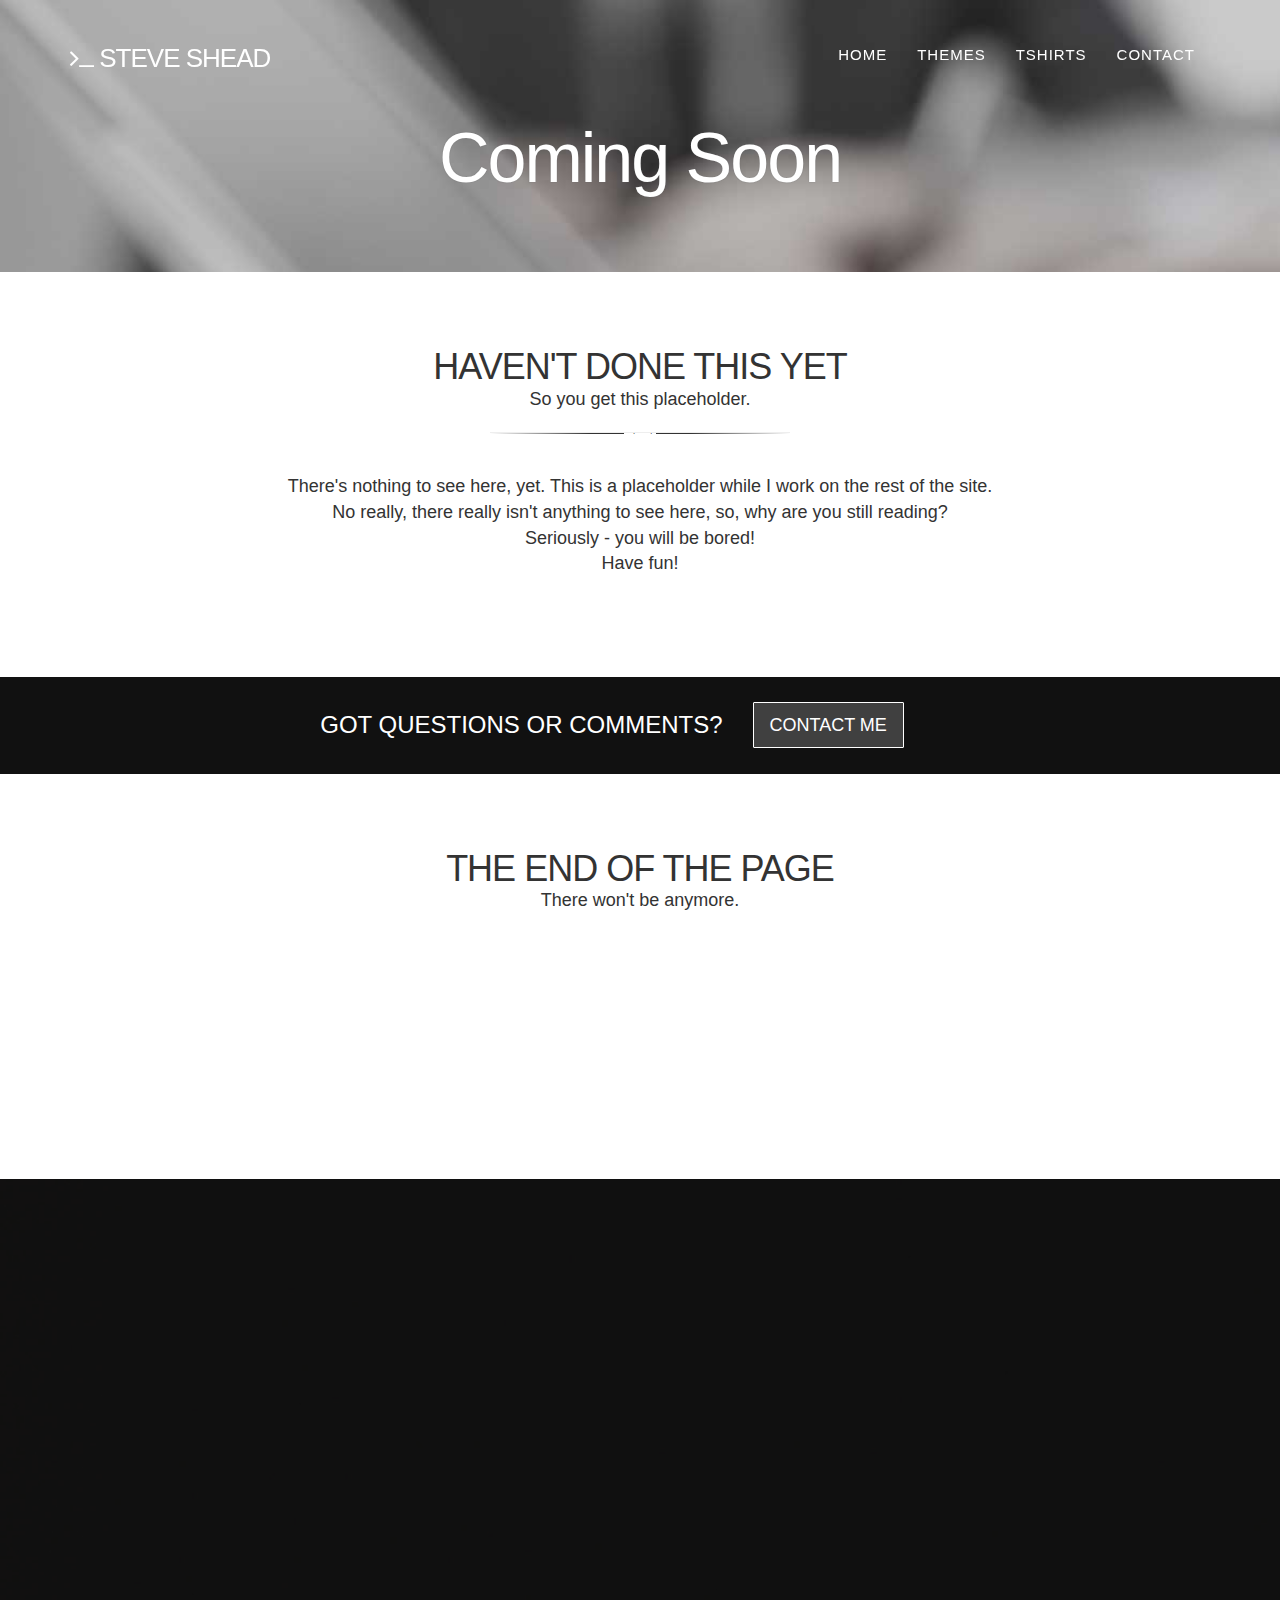
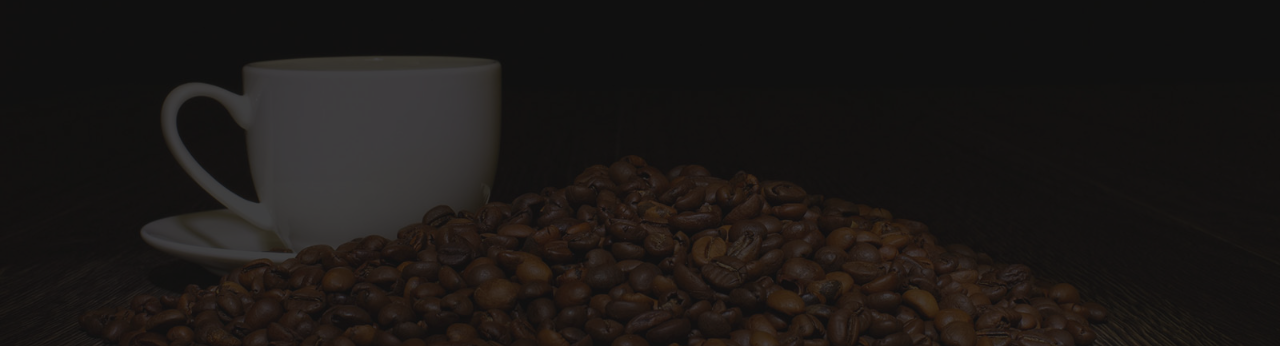
<file: comingsoon.html>
<!DOCTYPE html>
<html lang="en">
    <head>
        <meta charset="utf-8">
        <meta http-equiv="X-UA-Compatible" content="IE=edge">
        <meta name="viewport" content="width=device-width, initial-scale=1">
        <meta name="description" content="Steve Shead - Inspired by Genius - Driven by Passion - My Themes and Templates - My T-Shirt Designs - This is Me!">
        <meta name="author" content="Steve Shead">
        <meta name="keywords" content="design,development,html,html5,css,css3,themes,templates,steveshead,shead,music,code,inspired,genius,passion">
        <title>Steve Shead - This Is Me.</title>
        <!-- Bootstrap core CSS -->
        <!-- Custom styles for this template -->
        <!-- HTML5 shim and Respond.js for IE8 support of HTML5 elements and media queries -->
        <!--[if lt IE 9]>
      <script src="https://oss.maxcdn.com/html5shiv/3.7.2/html5shiv.min.js"></script>
      <script src="https://oss.maxcdn.com/respond/1.4.2/respond.min.js"></script>
    <![endif]-->
        <link rel="shortcut icon" href="/favicon.ico" type="image/x-icon">
        <link rel="icon" href="/favicon.ico" type="image/x-icon">
        <link href="bootstrap/css/bootstrap.css" rel="stylesheet" type="text/css">
        <link href="assets/css/navigation.css" rel="stylesheet" type="text/css">
        <link href="assets/css/themify-icons.css" rel="stylesheet" type="text/css">
        <link href="assets/css/et-font.css" rel="stylesheet" type="text/css">
        <link href="assets/css/animate.css" rel="stylesheet" type="text/css">
        <link href="style.css" rel="stylesheet" type="text/css">
        <link rel="stylesheet" href="https://cdnjs.cloudflare.com/ajax/libs/font-awesome/4.6.3/css/font-awesome.min.css">
        <script>
  (function(i,s,o,g,r,a,m){i['GoogleAnalyticsObject']=r;i[r]=i[r]||function(){
  (i[r].q=i[r].q||[]).push(arguments)},i[r].l=1*new Date();a=s.createElement(o),
  m=s.getElementsByTagName(o)[0];a.async=1;a.src=g;m.parentNode.insertBefore(a,m)
  })(window,document,'script','https://www.google-analytics.com/analytics.js','ga');

  ga('create', 'UA-93907193-1', 'auto');
  ga('send', 'pageview');

</script>
    </head>
    <body>
        <!-- Navigation -->
        <div class="my-nav" id="page-top">
            <nav class="navbar navbar-custom navbar-fixed-top mnav wow fadeInDown" data-wow-delay="0.4s" role="navigation">
                <div class="container">
                    <div class="navbar-header mnav">
                        <button type="button" class="navbar-toggle" data-toggle="collapse" data-target=".navbar-main-collapse">
                            <i class="fa fa-bars fa-2x"></i>
                        </button>
                        <a class="navbar-brand page-scroll mnav" href="##"><i class="fa fa-terminal"></i> Steve Shead  </a>
                    </div>
                    <!-- Collect the nav links, forms, and other content for toggling -->
                    <div class="collapse navbar-collapse navbar-right navbar-main-collapse mnav">
                        <ul class="nav navbar-nav mnav">
                            <!-- Hidden li included to remove active class from about link when scrolled up past about section -->
                            <li class="hidden mnav">
                                <a href="#page-top"></a>
                            </li>
                            <li>
                                <a class="white" href="index.html">Home</a>
                            </li>
                            <li>
                                <a href="themes.html#html">THEMES</a>
                            </li>
                            <li>
                                <a href="tshirts.html">TShirts</a>
                            </li>
                            <li>
                                <a href="#contact">Contact</a>
                            </li>
                        </ul>
                    </div>
                </div>
            </nav>
        </div>
        <!-- Intro Header -->
        <header id="home" class="inner-page">
            <div class="container">
                <div class="row header-section">
                    <div class="col-xs-8 col-xs-push-2 text-center">
                        <h1 class="wow fadeInUp">Coming Soon</h1>
                    </div>
                </div>
            </div>
        </header>
        <section id="html" class="code">
            <div class="container">
                <div class="row text-center">
                    <div class="section-header col-xs-12">
                        <h1 class="wow fadeInDown" style="visibility: visible;">HAVEN'T DONE THIS YET</h1>
                        <p class="wow fadeInDown" data-wow-delay="0.2s" data-wow-duration="1s" style="visibility: visible; -webkit-animation-duration: 1s; -webkit-animation-delay: 0.2s;">So you get this placeholder.</p>
                        <hr class="hr wow fadeInUp" data-wow-delay="0.3s" data-wow-duration="2s" style="visibility: visible; -webkit-animation-duration: 2s; -webkit-animation-delay: 0.3s;">
                        <p class="wow fadeIn" data-wow-delay="0.3s" data-wow-duration="2s" style="visibility: visible; -webkit-animation-duration: 2s; -webkit-animation-delay: 0.3s;">There's nothing to see here, yet. This is a placeholder while I work on the rest of the site.<br>No really, there really isn't anything to see here, so, why are you still reading?<br>Seriously - you will be bored!<br>Have fun!</p>
                    </div>
                </div>
            </div>
        </section>
        <section id="subscribe" class="subscribe">
            <div class="container">
                <div class="row">
                    <div class="col-md-7">
                        <h3 class="text-right">GOT QUESTIONS OR COMMENTS?</h3> 
                    </div>
                    <div class="col-md-5"> 
                        <a class="nav" href="#contact">
                            <button class="btn btn-lg btn-outline-white">CONTACT ME</button>                             
                        </a>
                    </div>
                </div>
            </div>
        </section>
        <section id="code" class="code">
            <div class="container">
                <div class="row text-center">
                    <div class="section-header col-xs-12">
                        <h1 class="wow fadeInDown">The End of the page</h1>
                        <p class="wow fadeInDown" data-wow-delay="0.2s" data-wow-duration="1s">There won't be anymore.</p>
                        <hr class="hr wow fadeInUp" data-wow-delay="0.3s" data-wow-duration="2s" />
                        <p class="wow fadeIn" data-wow-delay="0.3s" data-wow-duration="2s">Since this is a placeholder I'm quite surprised
 that you are still reading this!<br />ok, that was sarcasm too - if you hadn't guessed.<br />
Let me know if you have questions.<br />
The End!</p>
                    </div>
                </div>
            </div>
        </section>
        <section id="contact" class="contact">
            <div class="container">
                <div class="row">
                    <div class="overlay"></div>
                    <div class="col-md-6">
                        <h1 class="wow fadeInDown" data-wow-delay="0.5s">Social Me</h1>
                        <p class="wow fadeInDown" data-wow-delay="0.4s">
        Feel free to visit me on Social Media.  I have opinions and I express them - would love to hear yours, philosophically speaking of course.</p>
                        <p class="wow fadeInDown" data-wow-delay="0.3s">
        All opinions expressed here and on Social Media are my own and do not represent the views of anyone or anything else.</p>
                        <p class="wow fadeInDown">I have to say that - there are some 'not so nice' folks out there you know.</p>
                        <ul class="social-icons">
                            <li>
                                <a data-placement="bottom" title="LinkedIn" class="fa fa-linkedin wow fadeInLeft" data-wow-delay="0.8" href="http://www.linkedin.com/in/steveshead"></a>
                            </li>
                            <li>
                                <a data-placement="bottom" title="Facebook" class="fa fa-facebook wow fadeInLeft" data-wow-delay="0.6" href="http://www.facebook.com/steveshead"></a>
                            </li>
                            <li>
                                <a data-placement="bottom" title="Twitter" class="fa fa-twitter wow fadeInLeft" data-wow-delay="0.4" href="http://www.twitter.com/steveshead"></a>
                            </li>
                            <li>
                                <a data-placement="bottom" title="Google+" class="fa fa-google-plus wow fadeInLeft" data-wow-delay="0.2" href="https://plus.google.com/u/1/103713768861282204140"></a>
                            </li>
                            <li>
                                <a data-placement="bottom" title="Contact" class="fa fa-envelope go-down wow fadeInLeft" href="mailto:steve@steve-shead.com"></a>
                            </li>
                        </ul>
                    </div>
                    <div class="col-md-6">
                        <h1 class="wow fadeInDown" data-wow-delay="0.5s">Contact</h1>
                        <p class="wow fadeInDown" data-wow-delay="0.4s">
                                 Want to say hello? Want to know more about what's going on in my world?
                                 Drop me an email and I will get back to you as soon as I can.</p>
                        <form action="assets/contact.php" method="post" class="contact-form">
                            <div class="control-group wow fadeInDown" data-wow-delay="0.3s">
                                <label for="name" class="nameLabel">Name</label>
                                <input id="name" type="text" name="name" class="form-control">
                            </div>
                            <div class="control-group wow fadeInDown" data-wow-delay="0.2s">
                                <label for="email" class="emailLabel">Email</label>
                                <input id="email" type="text" name="email" class="form-control">
                            </div>
                            <div class="control-group">
                                <label class="phoneLabel">Phone</label>
                                <input id="contact-form-phone" type="text" name="phone" class="form-control">
                            </div>
                            <div class="control-group wow fadeInDown" data-wow-delay="0.1s">
                                <label for="message" class="messageLabel">Message</label>
                                <textarea id="message" name="message" class="form-control"></textarea>
                            </div>
                            <div class="control-group wow fadeInDown">
                                <button type="submit" class="form-control">
                                    <i class="ti-arrow-right first"></i>
                                    <i class="ti-arrow-right second"></i>
                                </button>
                            </div>
                        </form>
                    </div>
                </div>
                <div class="row">
                    <div class="col-md-12 wow fadeInUp">
                        <p class="footnote text-center">
        Developed by <a href="http://www.steve-shead.com">Steve Shead</a> - All Rights Reserved</p>
                    </div>
                </div>
            </div>
        </section>
        <!-- Bootstrap core JavaScript
    ================================================== -->
        <!-- Placed at the end of the document so the pages load faster -->
        <script src="assets/js/jquery.min.js"></script>
        <script src="bootstrap/js/bootstrap.min.js"></script>
        <script src="assets/js/nav/navigation.js"></script>
        <script src="assets/js/scroll/smoothscroll.js"></script>
        <script src="assets/js/scripts.js"></script>
        <script src="assets/js/wow.js"></script>
        <!-- IE10 viewport hack for Surface/desktop Windows 8 bug -->
        <script src="assets/js/ie10-viewport-bug-workaround.js"></script>
        <script>
              new WOW().init();
              </script>
    </body>
</html>
</file>
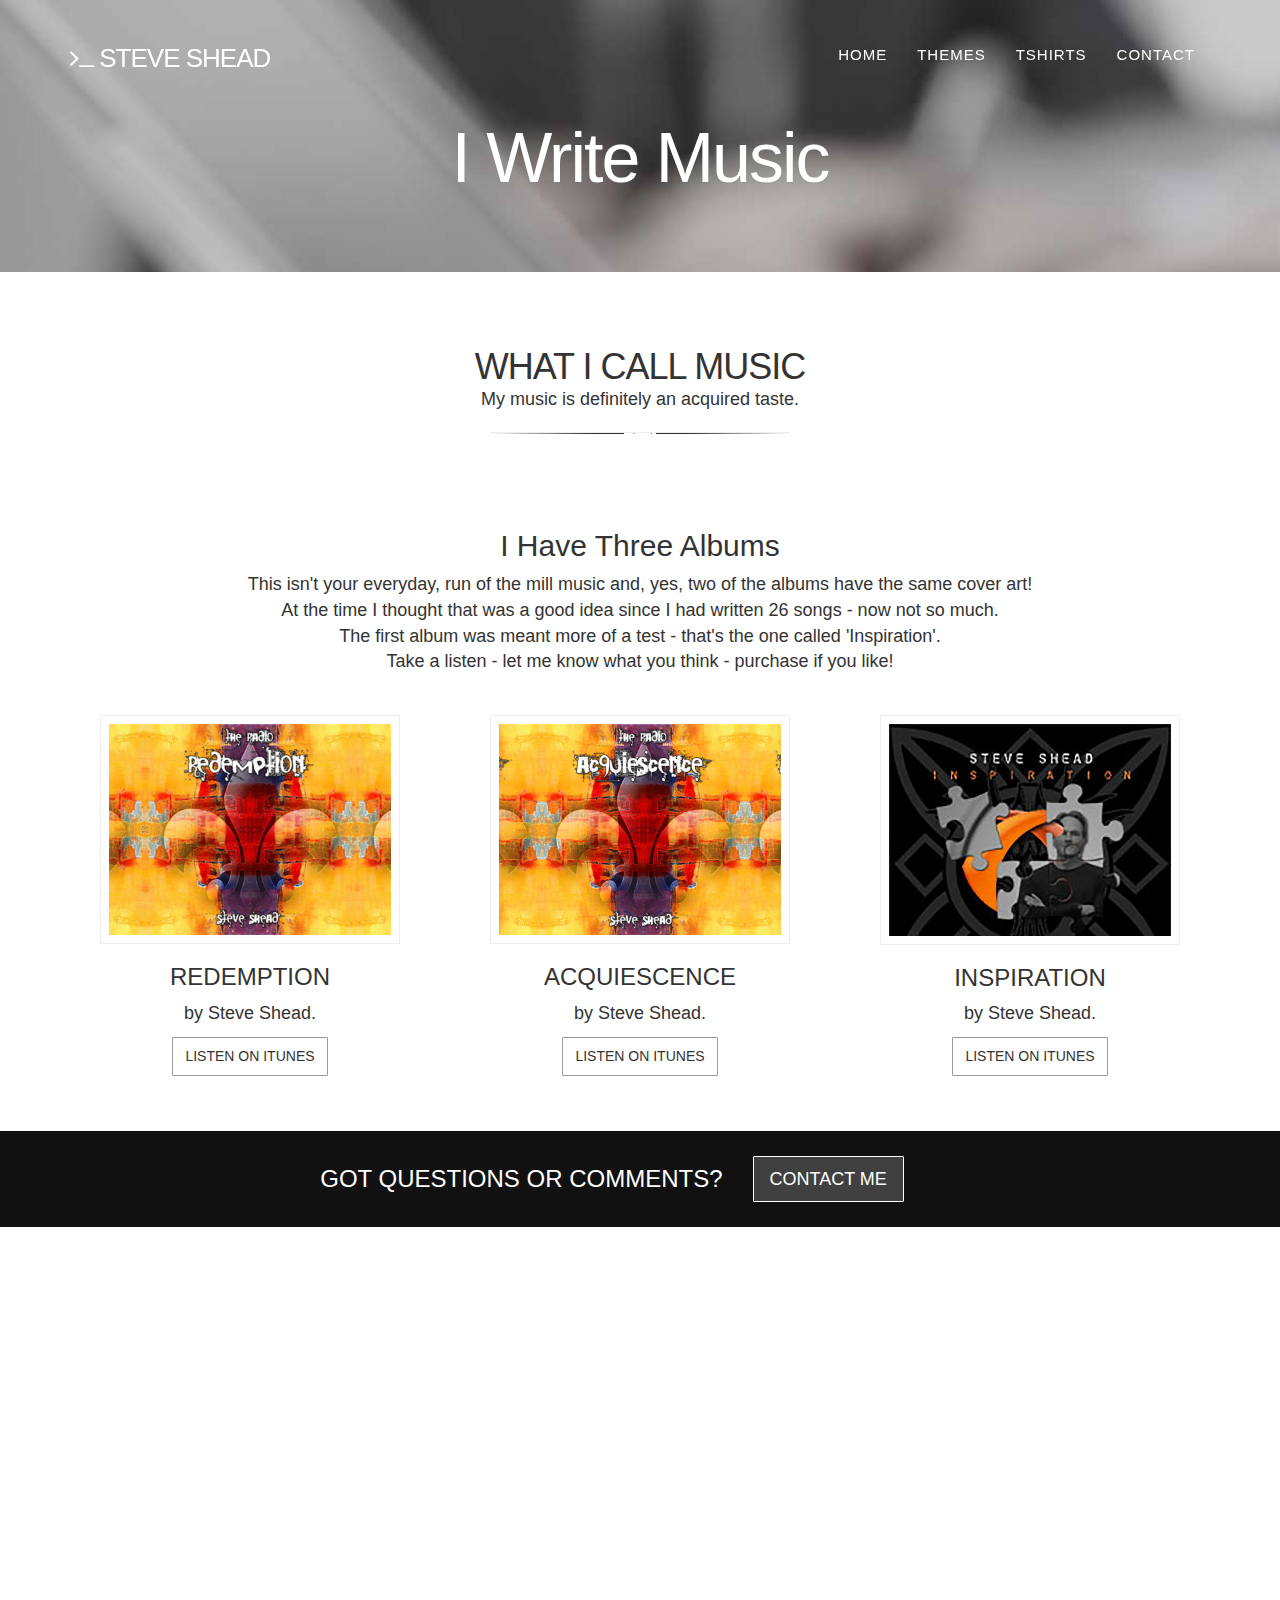
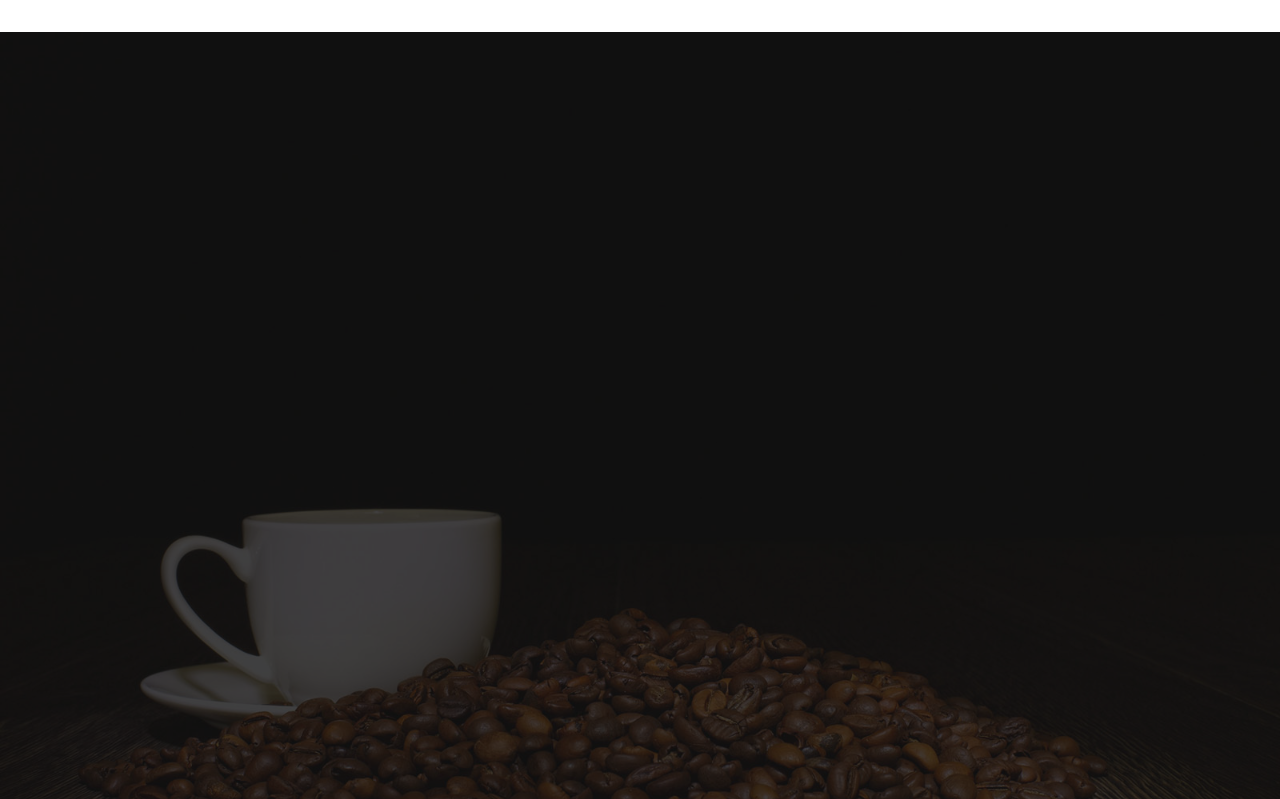
<file: music.html>
<!DOCTYPE html>
<html lang="en">
    <head>
        <meta charset="utf-8">
        <meta http-equiv="X-UA-Compatible" content="IE=edge">
        <meta name="viewport" content="width=device-width, initial-scale=1">
        <meta name="description" content="Steve Shead - Inspired by Genius - Driven by Passion - My Themes and Templates - My T-Shirt Designs - This is Me!">
        <meta name="author" content="Steve Shead">
        <meta name="keywords" content="design,development,html,html5,css,css3,themes,templates,steveshead,shead,music,code,inspired,genius,passion">
        <title>Steve Shead - This Is Me.</title>
        <!-- Bootstrap core CSS -->
        <!-- Custom styles for this template -->
        <!-- HTML5 shim and Respond.js for IE8 support of HTML5 elements and media queries -->
        <!--[if lt IE 9]>
      <script src="https://oss.maxcdn.com/html5shiv/3.7.2/html5shiv.min.js"></script>
      <script src="https://oss.maxcdn.com/respond/1.4.2/respond.min.js"></script>
    <![endif]-->
        <link rel="shortcut icon" href="/favicon.ico" type="image/x-icon">
        <link rel="icon" href="/favicon.ico" type="image/x-icon">
        <link href="bootstrap/css/bootstrap.css" rel="stylesheet" type="text/css">
        <link href="assets/css/navigation.css" rel="stylesheet" type="text/css">
        <link href="assets/css/themify-icons.css" rel="stylesheet" type="text/css">
        <link href="assets/css/et-font.css" rel="stylesheet" type="text/css">
        <link href="assets/css/animate.css" rel="stylesheet" type="text/css">
        <link href="style.css" rel="stylesheet" type="text/css">
        <link rel="stylesheet" href="https://cdnjs.cloudflare.com/ajax/libs/font-awesome/4.6.3/css/font-awesome.min.css">
        <script>
  (function(i,s,o,g,r,a,m){i['GoogleAnalyticsObject']=r;i[r]=i[r]||function(){
  (i[r].q=i[r].q||[]).push(arguments)},i[r].l=1*new Date();a=s.createElement(o),
  m=s.getElementsByTagName(o)[0];a.async=1;a.src=g;m.parentNode.insertBefore(a,m)
  })(window,document,'script','https://www.google-analytics.com/analytics.js','ga');

  ga('create', 'UA-93907193-1', 'auto');
  ga('send', 'pageview');

</script>
    </head>
    <body>
        <!-- Navigation -->
        <div class="my-nav" id="page-top">
            <nav class="navbar navbar-custom navbar-fixed-top mnav wow fadeInDown" data-wow-delay="0.4s" role="navigation">
                <div class="container">
                    <div class="navbar-header mnav">
                        <button type="button" class="navbar-toggle" data-toggle="collapse" data-target=".navbar-main-collapse">
                            <i class="fa fa-bars fa-2x"></i>
                        </button>
                        <a class="navbar-brand page-scroll mnav" href="##"><i class="fa fa-terminal"></i> Steve Shead  </a>
                    </div>
                    <!-- Collect the nav links, forms, and other content for toggling -->
                    <div class="collapse navbar-collapse navbar-right navbar-main-collapse mnav">
                        <ul class="nav navbar-nav mnav">
                            <!-- Hidden li included to remove active class from about link when scrolled up past about section -->
                            <li class="hidden mnav">
                                <a href="#page-top"></a>
                            </li>
                            <li>
                                <a class="white" href="index.html">Home</a>
                            </li>
                            <li>
                                <a href="themes.html#html">THEMES</a>
                            </li>
                            <li>
                                <a href="tshirts.html">TShirts</a>
                            </li>
                            <li>
                                <a href="#contact">Contact</a>
                            </li>
                        </ul>
                    </div>
                </div>
            </nav>
        </div>
        <!-- Intro Header -->
        <header id="home" class="inner-page">
            <div class="container">
                <div class="row header-section">
                    <div class="col-xs-8 col-xs-push-2 text-center">
                        <h1 class="wow fadeInUp">I Write Music</h1>
                    </div>
                </div>
            </div>
        </header>
        <section id="html" class="code">
            <div class="container">
                <div class="row text-center">
                    <div class="section-header col-xs-12">
                        <h1 class="wow fadeInDown" style="visibility: visible;">What I Call Music</h1>
                        <p class="wow fadeInDown" data-wow-delay="0.2s" data-wow-duration="1s" style="visibility: visible; -webkit-animation-duration: 1s; -webkit-animation-delay: 0.2s;">My music is definitely an acquired taste.</p>
                        <hr class="hr wow fadeInUp" data-wow-delay="0.3s" data-wow-duration="2s" style="visibility: visible; -webkit-animation-duration: 2s; -webkit-animation-delay: 0.3s;">
                    </div>
                </div>
                <div class="row code-snippets text-center" style="padding-bottom: 30px;">
                    <div class="col-md-12">
                        <h2 class="wow fadeInDown">I Have Three Albums</h2>
                        <p class="wow fadeInUp" data-wow-delay="0.1s">This isn't your everyday, run of the mill music and, yes, two of the albums have the same cover art!<br />At the time I thought that was a good idea since I had written 26 songs - now not so much.<br />The first album was meant more of a test - that's the one called 'Inspiration'.<br />Take a listen - let me know what you think - purchase if you like!</p>
                    </div>
                </div>
                <div class="row code-snippets text-center">
                    <div class="col-md-4 wow fadeInLeft">
                        <img class="img-responsive" src="assets/img/redemption.png" width="300" />
                        <h3>Redemption</h3>
                        <p>by Steve Shead.</p>
                        <a href="https://geo.itunes.apple.com/us/album/redemption/id271196111?mt=1&app=music" target="_blank">
                            <button class="btn btn-outline">Listen On iTunes</button>
                        </a>
                    </div>
                    <div class="col-md-4 wow fadeInUp">
                        <img class="img-responsive" src="assets/img/acquiescence.png" width="300" />
                        <h3>Acquiescence</h3>
                        <p>by Steve Shead.</p>
                        <a href="https://geo.itunes.apple.com/us/album/acquiescence/id271350019?mt=1&app=music" target="_blank">
                            <button class="btn btn-outline">Listen On iTunes</button>
                        </a>
                    </div>
                    <div class="col-md-4 wow fadeInRight">
                        <img class="img-responsive" src="assets/img/inspiration.jpg" width="300" />
                        <h3>Inspiration</h3>
                        <p>by Steve Shead.</p>
                        <a href="https://geo.itunes.apple.com/us/album/inspiration/id164351567?mt=1&app=music" target="_blank">
                            <button class="btn btn-outline">Listen On iTunes</button>
                        </a>
                    </div>
                </div>
            </div>
        </section>
        <section id="subscribe" class="subscribe">
            <div class="container">
                <div class="row">
                    <div class="col-md-7">
                        <h3 class="text-right">GOT QUESTIONS OR COMMENTS?</h3> 
                    </div>
                    <div class="col-md-5"> 
                        <a class="nav" href="#contact">
                            <button class="btn btn-lg btn-outline-white">CONTACT ME</button>                             
                        </a>
                    </div>
                </div>
            </div>
        </section>
        <section id="code" class="code">
            <div class="container">
                <div class="row text-center">
                    <div class="section-header col-xs-12">
                        <h1 class="wow fadeInDown">The End of the page</h1>
                        <p class="wow fadeInDown" data-wow-delay="0.2s" data-wow-duration="1s">There won't be anymore.</p>
                        <hr class="hr wow fadeInUp" data-wow-delay="0.3s" data-wow-duration="2s" />
                        <p class="wow fadeIn" data-wow-delay="0.3s" data-wow-duration="2s">Don't expect my music to sounds like anything mainstream - indeed it is far from it.<br />You wouldn't want me to conform now would you? That would not work!<br />
Let me know if you have questions or comments.<br />
The End!</p>
                    </div>
                </div>
            </div>
        </section>
        <section id="contact" class="contact">
            <div class="container">
                <div class="row">
                    <div class="overlay"></div>
                    <div class="col-md-6">
                        <h1 class="wow fadeInDown" data-wow-delay="0.5s">Social Me</h1>
                        <p class="wow fadeInDown" data-wow-delay="0.4s">
        Feel free to visit me on Social Media.  I have opinions and I express them - would love to hear yours, philosophically speaking of course.</p>
                        <p class="wow fadeInDown" data-wow-delay="0.3s">
        All opinions expressed here and on Social Media are my own and do not represent the views of anyone or anything else.</p>
                        <p class="wow fadeInDown">I have to say that - there are some 'not so nice' folks out there you know.</p>
                        <ul class="social-icons">
                            <li>
                                <a data-placement="bottom" title="LinkedIn" class="fa fa-linkedin wow fadeInLeft" data-wow-delay="0.8" href="http://www.linkedin.com/in/steveshead"></a>
                            </li>
                            <li>
                                <a data-placement="bottom" title="Facebook" class="fa fa-facebook wow fadeInLeft" data-wow-delay="0.6" href="http://www.facebook.com/steveshead"></a>
                            </li>
                            <li>
                                <a data-placement="bottom" title="Twitter" class="fa fa-twitter wow fadeInLeft" data-wow-delay="0.4" href="http://www.twitter.com/steveshead"></a>
                            </li>
                            <li>
                                <a data-placement="bottom" title="Google+" class="fa fa-google-plus wow fadeInLeft" data-wow-delay="0.2" href="https://plus.google.com/u/1/103713768861282204140"></a>
                            </li>
                            <li>
                                <a data-placement="bottom" title="Contact" class="fa fa-envelope go-down wow fadeInLeft" href="mailto:steve@steve-shead.com"></a>
                            </li>
                        </ul>
                    </div>
                    <div class="col-md-6">
                        <h1 class="wow fadeInDown" data-wow-delay="0.5s">Contact</h1>
                        <p class="wow fadeInDown" data-wow-delay="0.4s">
                                 Want to say hello? Want to know more about what's going on in my world?
                                 Drop me an email and I will get back to you as soon as I can.</p>
                        <form action="assets/contact.php" method="post" class="contact-form">
                            <div class="control-group wow fadeInDown" data-wow-delay="0.3s">
                                <label for="name" class="nameLabel">Name</label>
                                <input id="name" type="text" name="name" class="form-control">
                            </div>
                            <div class="control-group wow fadeInDown" data-wow-delay="0.2s">
                                <label for="email" class="emailLabel">Email</label>
                                <input id="email" type="text" name="email" class="form-control">
                            </div>
                            <div class="control-group">
                                <label class="phoneLabel">Phone</label>
                                <input id="contact-form-phone" type="text" name="phone" class="form-control">
                            </div>
                            <div class="control-group wow fadeInDown" data-wow-delay="0.1s">
                                <label for="message" class="messageLabel">Message</label>
                                <textarea id="message" name="message" class="form-control"></textarea>
                            </div>
                            <div class="control-group wow fadeInDown">
                                <button type="submit" class="form-control">
                                    <i class="ti-arrow-right first"></i>
                                    <i class="ti-arrow-right second"></i>
                                </button>
                            </div>
                        </form>
                    </div>
                </div>
                <div class="row">
                    <div class="col-md-12 wow fadeInUp">
                        <p class="footnote text-center">
        Developed by <a href="http://www.steve-shead.com">Steve Shead</a> - All Rights Reserved</p>
                    </div>
                </div>
            </div>
        </section>
        <!-- Bootstrap core JavaScript
    ================================================== -->
        <!-- Placed at the end of the document so the pages load faster -->
        <script src="assets/js/jquery.min.js"></script>
        <script src="bootstrap/js/bootstrap.min.js"></script>
        <script src="assets/js/nav/navigation.js"></script>
        <script src="assets/js/scroll/smoothscroll.js"></script>
        <script src="assets/js/scripts.js"></script>
        <script src="assets/js/wow.js"></script>
        <!-- IE10 viewport hack for Surface/desktop Windows 8 bug -->
        <script src="assets/js/ie10-viewport-bug-workaround.js"></script>
        <script>
              new WOW().init();
              </script>
    </body>
</html>
</file>
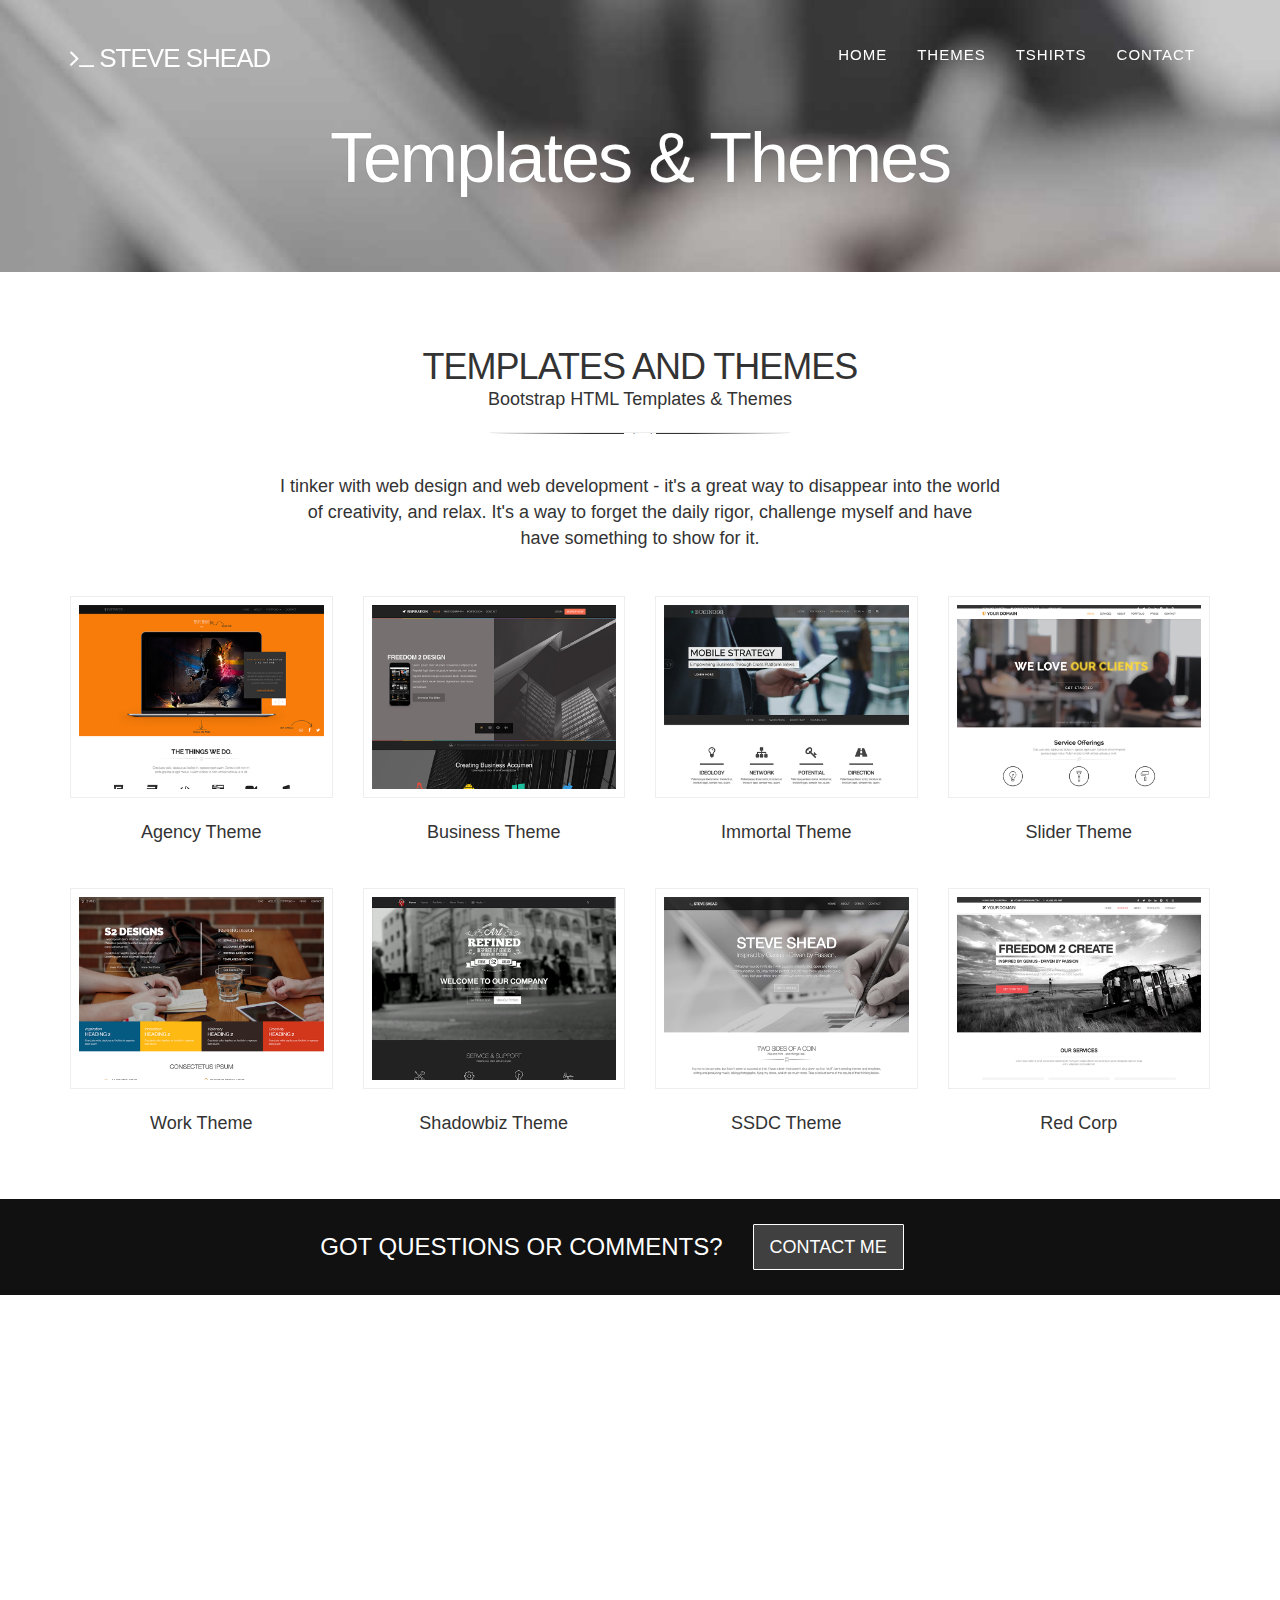
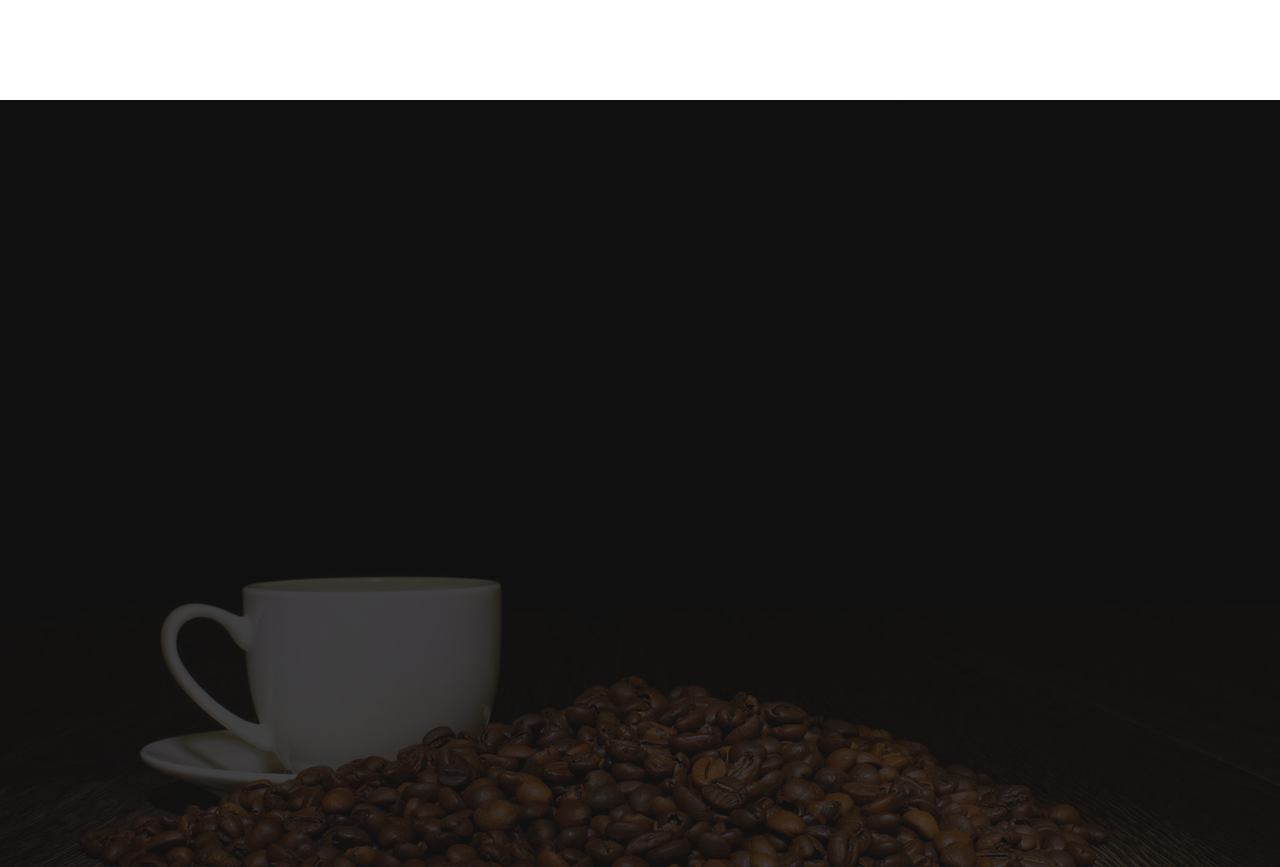
<file: themes.html>
<!DOCTYPE html>
<html lang="en">
    <head>
        <meta charset="utf-8">
        <meta http-equiv="X-UA-Compatible" content="IE=edge">
        <meta name="viewport" content="width=device-width, initial-scale=1">
        <meta name="description" content="Steve Shead - Inspired by Genius - Driven by Passion - My Themes and Templates - My T-Shirt Designs - This is Me!">
        <meta name="author" content="Steve Shead">
        <meta name="keywords" content="design,development,html,html5,css,css3,themes,templates,steveshead,shead,music,code,inspired,genius,passion">
        <title>Steve Shead - This Is Me.</title>
        <!-- Bootstrap core CSS -->
        <!-- Custom styles for this template -->
        <!-- HTML5 shim and Respond.js for IE8 support of HTML5 elements and media queries -->
        <!--[if lt IE 9]>
      <script src="https://oss.maxcdn.com/html5shiv/3.7.2/html5shiv.min.js"></script>
      <script src="https://oss.maxcdn.com/respond/1.4.2/respond.min.js"></script>
    <![endif]-->
        <link rel="shortcut icon" href="/favicon.ico" type="image/x-icon">
        <link rel="icon" href="/favicon.ico" type="image/x-icon">
        <link href="bootstrap/css/bootstrap.css" rel="stylesheet" type="text/css">
        <link href="assets/css/navigation.css" rel="stylesheet" type="text/css">
        <link href="assets/css/themify-icons.css" rel="stylesheet" type="text/css">
        <link href="assets/css/et-font.css" rel="stylesheet" type="text/css">
        <link href="assets/css/animate.css" rel="stylesheet" type="text/css">
        <link href="style.css" rel="stylesheet" type="text/css">
        <link rel="stylesheet" href="https://cdnjs.cloudflare.com/ajax/libs/font-awesome/4.6.3/css/font-awesome.min.css">
        <script>
  (function(i,s,o,g,r,a,m){i['GoogleAnalyticsObject']=r;i[r]=i[r]||function(){
  (i[r].q=i[r].q||[]).push(arguments)},i[r].l=1*new Date();a=s.createElement(o),
  m=s.getElementsByTagName(o)[0];a.async=1;a.src=g;m.parentNode.insertBefore(a,m)
  })(window,document,'script','https://www.google-analytics.com/analytics.js','ga');

  ga('create', 'UA-93907193-1', 'auto');
  ga('send', 'pageview');

</script>
    </head>
    <body>
        <!-- Navigation -->
        <div class="my-nav" id="page-top">
            <nav class="navbar navbar-custom navbar-fixed-top mnav wow fadeInDown" data-wow-delay="0.4s" role="navigation">
                <div class="container">
                    <div class="navbar-header mnav">
                        <button type="button" class="navbar-toggle" data-toggle="collapse" data-target=".navbar-main-collapse">
                            <i class="fa fa-bars fa-2x"></i>
                        </button>
                        <a class="navbar-brand page-scroll mnav" href="##"><i class="fa fa-terminal"></i> Steve Shead  </a>
                    </div>
                    <!-- Collect the nav links, forms, and other content for toggling -->
                    <div class="collapse navbar-collapse navbar-right navbar-main-collapse mnav">
                        <ul class="nav navbar-nav mnav">
                            <!-- Hidden li included to remove active class from about link when scrolled up past about section -->
                            <li class="hidden mnav">
                                <a href="#page-top"></a>
                            </li>
                            <li>
                                <a class="white" href="index.html">Home</a>
                            </li>
                            <li>
                                <a href="#html">Themes</a>
                            </li>
                            <li>
                                <a href="tshirts.html">TShirts</a>
                            </li>
                            <li>
                                <a href="#contact">Contact</a>
                            </li>
                        </ul>
                    </div>
                </div>
            </nav>
        </div>
        <!-- Intro Header -->
        <header id="home" class="inner-page">
            <div class="container">
                <div class="row header-section">
                    <div class="col-xs-8 col-xs-push-2 text-center">
                        <h1 class="wow fadeInUp">Templates &amp; Themes</h1>
                    </div>
                </div>
            </div>
        </header>
        <section id="html" class="code">
            <div class="container">
                <div class="row text-center">
                    <div class="section-header col-xs-12">
                        <h1 class="wow fadeInDown" style="visibility: visible;">TEMPLATES AND THEMES</h1>
                        <p class="wow fadeInDown" data-wow-delay="0.2s" data-wow-duration="1s" style="visibility: visible; -webkit-animation-duration: 1s; -webkit-animation-delay: 0.2s;">Bootstrap HTML Templates &amp; Themes</p>
                        <hr class="hr wow fadeInUp" data-wow-delay="0.3s" data-wow-duration="2s" style="visibility: visible; -webkit-animation-duration: 2s; -webkit-animation-delay: 0.3s;">
                        <p class="wow fadeIn" data-wow-delay="0.3s" data-wow-duration="2s" style="visibility: visible; -webkit-animation-duration: 2s; -webkit-animation-delay: 0.3s;">I tinker with web design and web development - it's a great way to disappear into the world<br>of creativity, and relax.  It's a way to forget the daily rigor, challenge myself and have<br>have something to show for it. </p>
                    </div>
                </div>
                <div class="row text-center" style="padding-bottom:35px;">
                    <div class="col-sm-6 col-xs-12 col-lg-3 col-md-3 wow fadeInRight">
                        <div class="hovereffect">
                            <img class="img-responsive" src="assets/img/themes/agency800x600.png" alt="">
                            <div class="overlay">
                                <h2>Agency Theme</h2>
                                <a class="btn btn-outline-white" href="https://steveshead.github.io/bootstrap3-agency/" target="_blank">PREVIEW</a>
                            </div>
                        </div>
                        <h4><a href="https://steveshead.github.io/bootstrap3-agency/" target="_blank">Agency Theme</a></h4>
                    </div>
                    <div class="col-sm-6 col-xs-12 col-lg-3 col-md-3 wow fadeInRight" data-wow-delay="0.1s">
                        <div class="hovereffect">
                            <img class="img-responsive" src="assets/img/themes/business800x600.png" alt="">
                            <div class="overlay">
                                <h2>Business Theme</h2>
                                <a class="btn btn-outline-white" href="https://steveshead.github.io/bootstrap3-business/" target="_blank">PREVIEW</a>
                            </div>
                        </div>
                        <h4><a href="https://steveshead.github.io/bootstrap3-business/" target="_blank">Business Theme</a></h4>
                    </div>
                    <div class="col-lg-3 col-sm-6 col-xs-12 col-md-3 wow fadeInRight" data-wow-delay="0.2s">
                        <div class="hovereffect">
                            <img class="img-responsive" src="assets/img/themes/immortal800x600.png" alt="">
                            <div class="overlay">
                                <h2>Immortal Theme</h2>
                                <a class="btn btn-outline-white" href="https://steveshead.github.io/bootstrap3-immortal/" target="_blank">PREVIEW</a>
                            </div>
                        </div>
                        <h4><a href="https://steveshead.github.io/bootstrap3-immortal/" target="_blank">Immortal Theme</a></h4>
                    </div>
                    <div class="col-lg-3 col-sm-6 col-xs-12 col-md-3 wow fadeInRight" data-wow-delay="0.3s">
                        <div class="hovereffect">
                            <img class="img-responsive" src="assets/img/themes/slider800x600.png" alt="">
                            <div class="overlay">
                                <h2>Slider Theme</h2>
                                <a class="btn btn-outline-white" href="https://steveshead.github.io/bootstrap3-slider/" target="_blank">PREVIEW</a>
                            </div>
                        </div>
                        <h4><a href="https://steveshead.github.io/bootstrap3-slider/" target="_blank">Slider Theme</a></h4>
                    </div>
                </div>
                <div class="row text-center">
                    <div class="col-sm-6 col-xs-12 col-lg-3 col-md-3 wow fadeInRight" data-wow-delay="0.4s">
                        <div class="hovereffect">
                            <img class="img-responsive" src="assets/img/themes/work800x600.png" alt="">
                            <div class="overlay">
                                <h2>Work Theme</h2>
                                <a class="btn btn-outline-white" href="https://steveshead.github.io/bootstrap3-work/index.html" target="_blank">PREVIEW</a>
                            </div>
                        </div>
                        <h4><a href="https://steveshead.github.io/bootstrap3-work/index.html" target="_blank">Work Theme</a></h4>
                    </div>
                    <div class="col-sm-6 col-xs-12 col-lg-3 col-md-3 wow fadeInRight" data-wow-delay="0.5s">
                        <div class="hovereffect">
                            <img class="img-responsive" src="assets/img/themes/shadowbiz800x600.png" alt="">
                            <div class="overlay">
                                <h2>Shadowbiz Theme</h2>
                                <a class="btn btn-outline-white" href="https://steveshead.github.io/bootstrap3-shadowbiz/" target="_blank">PREVIEW</a>
                            </div>
                        </div>
                        <h4><a href="https://steveshead.github.io/bootstrap3-shadowbiz/" target="_blank">Shadowbiz Theme</a></h4>
                    </div>
                    <div class="col-lg-3 col-sm-6 col-xs-12 col-md-3 wow fadeInRight" data-wow-delay="0.6s">
                        <div class="hovereffect">
                            <img class="img-responsive" src="assets/img/themes/ssdc800x600.png" alt="">
                            <div class="overlay">
                                <h2>SSDC Theme</h2>
                                <a class="btn btn-outline-white" href="https://steveshead.github.io/bootstrap3-ssdc/" target="_blank">PREVIEW</a>
                            </div>
                        </div>
                        <h4><a href="https://steveshead.github.io/bootstrap3-ssdc/" target="_blank">SSDC Theme</a></h4>
                    </div>
                    <div class="col-lg-3 col-sm-6 col-xs-12 col-md-3 wow fadeInRight" data-wow-delay="0.7s">
                        <div class="hovereffect">
                            <img class="img-responsive" src="assets/img/themes/redcorp800x600.png" alt="">
                            <div class="overlay">
                                <h2>Red Corp</h2>
                                <a class="btn btn-outline-white" href="https://steveshead.github.io/bootstrap3-redcorp/" target="_blank">PREVIEW</a>
                            </div>
                        </div>
                        <h4><a href="https://steveshead.github.io/bootstrap3-redcorp/" target="_blank">Red Corp</a></h4>
                    </div>
                </div>
            </div>
        </section>
        <section id="subscribe" class="subscribe">
            <div class="container">
                <div class="row">
                    <div class="col-md-7">
                        <h3 class="text-right">GOT QUESTIONS OR COMMENTS?</h3> 
                    </div>
                    <div class="col-md-5"> 
                        <a class="nav" href="#contact">
                            <button class="btn btn-lg btn-outline-white">CONTACT ME</button>                             
                        </a>
                    </div>
                </div>
            </div>
        </section>
        <section id="code" class="code">
            <div class="container">
                <div class="row text-center">
                    <div class="section-header col-xs-12">
                        <h1 class="wow fadeInDown">The End of the page</h1>
                        <p class="wow fadeInDown" data-wow-delay="0.2s" data-wow-duration="1s">There doesn't need to be anymore.</p>
                        <hr class="hr wow fadeInUp" data-wow-delay="0.3s" data-wow-duration="2s" />
                        <p class="wow fadeIn" data-wow-delay="0.3s" data-wow-duration="2s">I think there are enough links to click, and themes to view for now.<br />
I'm impressed you made it this far - ok, that was sarcasm.<br />
Let me know if you have questions.<br />
The End!</p>
                    </div>
                </div>
            </div>
        </section>
        <section id="contact" class="contact">
            <div class="container">
                <div class="row">
                    <div class="overlay"></div>
                    <div class="col-md-6">
                        <h1 class="wow fadeInDown" data-wow-delay="0.5s">Social Me</h1>
                        <p class="wow fadeInDown" data-wow-delay="0.4s">
        Feel free to visit me on Social Media.  I have opinions and I express them - would love to hear yours, philosophically speaking of course.</p>
                        <p class="wow fadeInDown" data-wow-delay="0.3s">
        All opinions expressed here and on Social Media are my own and do not represent the views of anyone or anything else.</p>
                        <p class="wow fadeInDown">I have to say that - there are some 'not so nice' folks out there you know.</p>
                        <ul class="social-icons">
                            <li>
                                <a data-placement="bottom" title="LinkedIn" class="fa fa-linkedin wow fadeInLeft" data-wow-delay="0.8" href="http://www.linkedin.com/in/steveshead"></a>
                            </li>
                            <li>
                                <a data-placement="bottom" title="Facebook" class="fa fa-facebook wow fadeInLeft" data-wow-delay="0.6" href="http://www.facebook.com/steveshead"></a>
                            </li>
                            <li>
                                <a data-placement="bottom" title="Twitter" class="fa fa-twitter wow fadeInLeft" data-wow-delay="0.4" href="http://www.twitter.com/steveshead"></a>
                            </li>
                            <li>
                                <a data-placement="bottom" title="Google+" class="fa fa-google-plus wow fadeInLeft" data-wow-delay="0.2" href="https://plus.google.com/u/1/103713768861282204140"></a>
                            </li>
                            <li>
                                <a data-placement="bottom" title="Contact" class="fa fa-envelope go-down wow fadeInLeft" href="mailto:steve@steve-shead.com"></a>
                            </li>
                        </ul>
                    </div>
                    <div class="col-md-6">
                        <h1 class="wow fadeInDown" data-wow-delay="0.5s">Contact</h1>
                        <p class="wow fadeInDown" data-wow-delay="0.4s">
                                 Want to say hello? Want to know more about what's going on in my world?
                                 Drop me an email and I will get back to you as soon as I can.</p>
                        <form action="assets/contact.php" method="post" class="contact-form">
                            <div class="control-group wow fadeInDown" data-wow-delay="0.3s">
                                <label for="name" class="nameLabel">Name</label>
                                <input id="name" type="text" name="name" class="form-control">
                            </div>
                            <div class="control-group wow fadeInDown" data-wow-delay="0.2s">
                                <label for="email" class="emailLabel">Email</label>
                                <input id="email" type="text" name="email" class="form-control">
                            </div>
                            <div class="control-group">
                                <label class="phoneLabel">Phone</label>
                                <input id="contact-form-phone" type="text" name="phone" class="form-control">
                            </div>
                            <div class="control-group wow fadeInDown" data-wow-delay="0.1s">
                                <label for="message" class="messageLabel">Message</label>
                                <textarea id="message" name="message" class="form-control"></textarea>
                            </div>
                            <div class="control-group wow fadeInDown">
                                <button type="submit" class="form-control">
                                    <i class="ti-arrow-right first"></i>
                                    <i class="ti-arrow-right second"></i>
                                </button>
                            </div>
                        </form>
                    </div>
                </div>
                <div class="row">
                    <div class="col-md-12 wow fadeInUp">
                        <p class="footnote text-center">
        Developed by <a href="http://www.steve-shead.com">Steve Shead</a> - All Rights Reserved</p>
                    </div>
                </div>
            </div>
        </section>
        <!-- Bootstrap core JavaScript
    ================================================== -->
        <!-- Placed at the end of the document so the pages load faster -->
        <script src="assets/js/jquery.min.js"></script>
        <script src="bootstrap/js/bootstrap.min.js"></script>
        <script src="assets/js/nav/navigation.js"></script>
        <script src="assets/js/scroll/smoothscroll.js"></script>
        <script src="assets/js/scripts.js"></script>
        <script src="assets/js/wow.js"></script>
        <!-- IE10 viewport hack for Surface/desktop Windows 8 bug -->
        <script src="assets/js/ie10-viewport-bug-workaround.js"></script>
        <script>
              new WOW().init();
              </script>
    </body>
</html>
</file>
<file: assets/css/navigation.css>
/*======= Navigation Bar Section ======= */

.my-nav a {
    -webkit-transition: all .3s ease-in-out;
    -moz-transition: all .3s ease-in-out;
    transition: all .3s ease-in-out;
}

.my-nav a:hover, .my-nav a:focus {
    text-decoration: none;
}


/* NavBar */

.my-nav .navbar-custom.mnav {
    margin-bottom: 0;
    border-bottom: 1px solid #333;
    text-transform: uppercase;
    color: rgba(255, 255, 255, .8);
    background-color: #000;
}

.my-nav .navbar-custom.mnav .navbar-brand.mnav {
    font-size: 26px;
    letter-spacing: -1px;
    text-transform: uppercase;
    font-weight: 500;
}

.my-nav .navbar-custom.top-nav-collapse.mnav .navbar-brand.mnav {
    font-size: 18px;
}

.my-nav .navbar-custom.mnav .navbar-brand.mnav:focus {
    outline: 0;
}

.my-nav .navbar-custom.mnav .navbar-brand.mnav .navbar-toggle {
    padding: 4px 6px;
    font-size: 16px;
    color: #fff;
}

.my-nav .navbar-custom.mnav .navbar-brand .navbar-toggle:focus, .my-nav .navbar-custom.mnav .navbar-brand .navbar-toggle:active {
    outline: 0;
}

.my-nav .navbar-custom.mnav a {
    color: #fff;
    font-size: 15px;
    font-weight: 300;
    text-transform: uppercase;
}

.my-nav .navbar-custom.mnav .nav li a {
    -webkit-transition: all .3s ease-in-out;
    -moz-transition: all .3s ease-in-out;
    transition: all .3s ease-in-out;
}

.my-nav .navbar-custom.mnav .nav.mnav li a:hover {
    outline: 0;
    color: rgba(217, 96, 81, 1);
    background-color: transparent;
}

.my-nav .navbar-custom.mnav .nav li a:focus,
.my-nav .navbar-custom.mnav .nav.mnav li a:active {
    outline: 0;
    background-color: transparent;
}

.my-nav .navbar-custom.mnav .nav.mnav li.active {
    outline: 0;
}

.my-nav .navbar-custom.mnav .nav.mnav li.active a {
    color: #d96051;
}

.my-nav .navbar-custom.mnav .nav.mnav li.active a.white {
    color: #fff;
}

.my-nav .navbar-custom.mnav .nav.mnav li.active a:hover {
    color: #d96051;
}


/*======= Top Padding ======= */

.pad-top {
    padding-top: 70px;
}

@media (min-width:768px) {
    .my-nav .navbar-custom.mnav {
        padding: 30px;
        border-bottom: 0;
        letter-spacing: 1px;
        background: 0 0;
        -webkit-transition: background .5s ease-in-out, padding .5s ease-in-out;
        -moz-transition: background .5s ease-in-out, padding .5s ease-in-out;
        transition: background .5s ease-in-out, padding .5s ease-in-out;
    }
    .my-nav .navbar-custom.top-nav-collapse {
        padding: 10px 30px;
        background-color: #111;
    }
}

.my-nav .top-nav-collapse.mnav .container.mnav {
    width: auto;
}

.my-nav .navbar-toggle {
    padding: 3px 5px 0;
    margin-bottom: 0;
}
</file>
<file: assets/css/themify-icons.css>
@font-face{font-family:themify;src:url(../fonts/themify.eot?-fvbane);src:url(../fonts/themify.eot?#iefix-fvbane) format('embedded-opentype'),url(../fonts/themify.woff?-fvbane) format('woff'),url(../fonts/themify.ttf?-fvbane) format('truetype'),url(../fonts/themify.svg?-fvbane#themify) format('svg');font-weight:400;font-style:normal}[class*=" ti-"],[class^=ti-]{font-family:themify;speak:none;font-style:normal;font-weight:400;font-variant:normal;text-transform:none;line-height:1;-webkit-font-smoothing:antialiased;-moz-osx-font-smoothing:grayscale}.ti-wand:before{content:"\e600"}.ti-volume:before{content:"\e601"}.ti-user:before{content:"\e602"}.ti-unlock:before{content:"\e603"}.ti-unlink:before{content:"\e604"}.ti-trash:before{content:"\e605"}.ti-thought:before{content:"\e606"}.ti-target:before{content:"\e607"}.ti-tag:before{content:"\e608"}.ti-tablet:before{content:"\e609"}.ti-star:before{content:"\e60a"}.ti-spray:before{content:"\e60b"}.ti-signal:before{content:"\e60c"}.ti-shopping-cart:before{content:"\e60d"}.ti-shopping-cart-full:before{content:"\e60e"}.ti-settings:before{content:"\e60f"}.ti-search:before{content:"\e610"}.ti-zoom-in:before{content:"\e611"}.ti-zoom-out:before{content:"\e612"}.ti-cut:before{content:"\e613"}.ti-ruler:before{content:"\e614"}.ti-ruler-pencil:before{content:"\e615"}.ti-ruler-alt:before{content:"\e616"}.ti-bookmark:before{content:"\e617"}.ti-bookmark-alt:before{content:"\e618"}.ti-reload:before{content:"\e619"}.ti-plus:before{content:"\e61a"}.ti-pin:before{content:"\e61b"}.ti-pencil:before{content:"\e61c"}.ti-pencil-alt:before{content:"\e61d"}.ti-paint-roller:before{content:"\e61e"}.ti-paint-bucket:before{content:"\e61f"}.ti-na:before{content:"\e620"}.ti-mobile:before{content:"\e621"}.ti-minus:before{content:"\e622"}.ti-medall:before{content:"\e623"}.ti-medall-alt:before{content:"\e624"}.ti-marker:before{content:"\e625"}.ti-marker-alt:before{content:"\e626"}.ti-arrow-up:before{content:"\e627"}.ti-arrow-right:before{content:"\e628"}.ti-arrow-left:before{content:"\e629"}.ti-arrow-down:before{content:"\e62a"}.ti-lock:before{content:"\e62b"}.ti-location-arrow:before{content:"\e62c"}.ti-link:before{content:"\e62d"}.ti-layout:before{content:"\e62e"}.ti-layers:before{content:"\e62f"}.ti-layers-alt:before{content:"\e630"}.ti-key:before{content:"\e631"}.ti-import:before{content:"\e632"}.ti-image:before{content:"\e633"}.ti-heart:before{content:"\e634"}.ti-heart-broken:before{content:"\e635"}.ti-hand-stop:before{content:"\e636"}.ti-hand-open:before{content:"\e637"}.ti-hand-drag:before{content:"\e638"}.ti-folder:before{content:"\e639"}.ti-flag:before{content:"\e63a"}.ti-flag-alt:before{content:"\e63b"}.ti-flag-alt-2:before{content:"\e63c"}.ti-eye:before{content:"\e63d"}.ti-export:before{content:"\e63e"}.ti-exchange-vertical:before{content:"\e63f"}.ti-desktop:before{content:"\e640"}.ti-cup:before{content:"\e641"}.ti-crown:before{content:"\e642"}.ti-comments:before{content:"\e643"}.ti-comment:before{content:"\e644"}.ti-comment-alt:before{content:"\e645"}.ti-close:before{content:"\e646"}.ti-clip:before{content:"\e647"}.ti-angle-up:before{content:"\e648"}.ti-angle-right:before{content:"\e649"}.ti-angle-left:before{content:"\e64a"}.ti-angle-down:before{content:"\e64b"}.ti-check:before{content:"\e64c"}.ti-check-box:before{content:"\e64d"}.ti-camera:before{content:"\e64e"}.ti-announcement:before{content:"\e64f"}.ti-brush:before{content:"\e650"}.ti-briefcase:before{content:"\e651"}.ti-bolt:before{content:"\e652"}.ti-bolt-alt:before{content:"\e653"}.ti-blackboard:before{content:"\e654"}.ti-bag:before{content:"\e655"}.ti-move:before{content:"\e656"}.ti-arrows-vertical:before{content:"\e657"}.ti-arrows-horizontal:before{content:"\e658"}.ti-fullscreen:before{content:"\e659"}.ti-arrow-top-right:before{content:"\e65a"}.ti-arrow-top-left:before{content:"\e65b"}.ti-arrow-circle-up:before{content:"\e65c"}.ti-arrow-circle-right:before{content:"\e65d"}.ti-arrow-circle-left:before{content:"\e65e"}.ti-arrow-circle-down:before{content:"\e65f"}.ti-angle-double-up:before{content:"\e660"}.ti-angle-double-right:before{content:"\e661"}.ti-angle-double-left:before{content:"\e662"}.ti-angle-double-down:before{content:"\e663"}.ti-zip:before{content:"\e664"}.ti-world:before{content:"\e665"}.ti-wheelchair:before{content:"\e666"}.ti-view-list:before{content:"\e667"}.ti-view-list-alt:before{content:"\e668"}.ti-view-grid:before{content:"\e669"}.ti-uppercase:before{content:"\e66a"}.ti-upload:before{content:"\e66b"}.ti-underline:before{content:"\e66c"}.ti-truck:before{content:"\e66d"}.ti-timer:before{content:"\e66e"}.ti-ticket:before{content:"\e66f"}.ti-thumb-up:before{content:"\e670"}.ti-thumb-down:before{content:"\e671"}.ti-text:before{content:"\e672"}.ti-stats-up:before{content:"\e673"}.ti-stats-down:before{content:"\e674"}.ti-split-v:before{content:"\e675"}.ti-split-h:before{content:"\e676"}.ti-smallcap:before{content:"\e677"}.ti-shine:before{content:"\e678"}.ti-shift-right:before{content:"\e679"}.ti-shift-left:before{content:"\e67a"}.ti-shield:before{content:"\e67b"}.ti-notepad:before{content:"\e67c"}.ti-server:before{content:"\e67d"}.ti-quote-right:before{content:"\e67e"}.ti-quote-left:before{content:"\e67f"}.ti-pulse:before{content:"\e680"}.ti-printer:before{content:"\e681"}.ti-power-off:before{content:"\e682"}.ti-plug:before{content:"\e683"}.ti-pie-chart:before{content:"\e684"}.ti-paragraph:before{content:"\e685"}.ti-panel:before{content:"\e686"}.ti-package:before{content:"\e687"}.ti-music:before{content:"\e688"}.ti-music-alt:before{content:"\e689"}.ti-mouse:before{content:"\e68a"}.ti-mouse-alt:before{content:"\e68b"}.ti-money:before{content:"\e68c"}.ti-microphone:before{content:"\e68d"}.ti-menu:before{content:"\e68e"}.ti-menu-alt:before{content:"\e68f"}.ti-map:before{content:"\e690"}.ti-map-alt:before{content:"\e691"}.ti-loop:before{content:"\e692"}.ti-location-pin:before{content:"\e693"}.ti-list:before{content:"\e694"}.ti-light-bulb:before{content:"\e695"}.ti-Italic:before{content:"\e696"}.ti-info:before{content:"\e697"}.ti-infinite:before{content:"\e698"}.ti-id-badge:before{content:"\e699"}.ti-hummer:before{content:"\e69a"}.ti-home:before{content:"\e69b"}.ti-help:before{content:"\e69c"}.ti-headphone:before{content:"\e69d"}.ti-harddrives:before{content:"\e69e"}.ti-harddrive:before{content:"\e69f"}.ti-gift:before{content:"\e6a0"}.ti-game:before{content:"\e6a1"}.ti-filter:before{content:"\e6a2"}.ti-files:before{content:"\e6a3"}.ti-file:before{content:"\e6a4"}.ti-eraser:before{content:"\e6a5"}.ti-envelope:before{content:"\e6a6"}.ti-download:before{content:"\e6a7"}.ti-direction:before{content:"\e6a8"}.ti-direction-alt:before{content:"\e6a9"}.ti-dashboard:before{content:"\e6aa"}.ti-control-stop:before{content:"\e6ab"}.ti-control-shuffle:before{content:"\e6ac"}.ti-control-play:before{content:"\e6ad"}.ti-control-pause:before{content:"\e6ae"}.ti-control-forward:before{content:"\e6af"}.ti-control-backward:before{content:"\e6b0"}.ti-cloud:before{content:"\e6b1"}.ti-cloud-up:before{content:"\e6b2"}.ti-cloud-down:before{content:"\e6b3"}.ti-clipboard:before{content:"\e6b4"}.ti-car:before{content:"\e6b5"}.ti-calendar:before{content:"\e6b6"}.ti-book:before{content:"\e6b7"}.ti-bell:before{content:"\e6b8"}.ti-basketball:before{content:"\e6b9"}.ti-bar-chart:before{content:"\e6ba"}.ti-bar-chart-alt:before{content:"\e6bb"}.ti-back-right:before{content:"\e6bc"}.ti-back-left:before{content:"\e6bd"}.ti-arrows-corner:before{content:"\e6be"}.ti-archive:before{content:"\e6bf"}.ti-anchor:before{content:"\e6c0"}.ti-align-right:before{content:"\e6c1"}.ti-align-left:before{content:"\e6c2"}.ti-align-justify:before{content:"\e6c3"}.ti-align-center:before{content:"\e6c4"}.ti-alert:before{content:"\e6c5"}.ti-alarm-clock:before{content:"\e6c6"}.ti-agenda:before{content:"\e6c7"}.ti-write:before{content:"\e6c8"}.ti-window:before{content:"\e6c9"}.ti-widgetized:before{content:"\e6ca"}.ti-widget:before{content:"\e6cb"}.ti-widget-alt:before{content:"\e6cc"}.ti-wallet:before{content:"\e6cd"}.ti-video-clapper:before{content:"\e6ce"}.ti-video-camera:before{content:"\e6cf"}.ti-vector:before{content:"\e6d0"}.ti-themify-logo:before{content:"\e6d1"}.ti-themify-favicon:before{content:"\e6d2"}.ti-themify-favicon-alt:before{content:"\e6d3"}.ti-support:before{content:"\e6d4"}.ti-stamp:before{content:"\e6d5"}.ti-split-v-alt:before{content:"\e6d6"}.ti-slice:before{content:"\e6d7"}.ti-shortcode:before{content:"\e6d8"}.ti-shift-right-alt:before{content:"\e6d9"}.ti-shift-left-alt:before{content:"\e6da"}.ti-ruler-alt-2:before{content:"\e6db"}.ti-receipt:before{content:"\e6dc"}.ti-pin2:before{content:"\e6dd"}.ti-pin-alt:before{content:"\e6de"}.ti-pencil-alt2:before{content:"\e6df"}.ti-palette:before{content:"\e6e0"}.ti-more:before{content:"\e6e1"}.ti-more-alt:before{content:"\e6e2"}.ti-microphone-alt:before{content:"\e6e3"}.ti-magnet:before{content:"\e6e4"}.ti-line-double:before{content:"\e6e5"}.ti-line-dotted:before{content:"\e6e6"}.ti-line-dashed:before{content:"\e6e7"}.ti-layout-width-full:before{content:"\e6e8"}.ti-layout-width-default:before{content:"\e6e9"}.ti-layout-width-default-alt:before{content:"\e6ea"}.ti-layout-tab:before{content:"\e6eb"}.ti-layout-tab-window:before{content:"\e6ec"}.ti-layout-tab-v:before{content:"\e6ed"}.ti-layout-tab-min:before{content:"\e6ee"}.ti-layout-slider:before{content:"\e6ef"}.ti-layout-slider-alt:before{content:"\e6f0"}.ti-layout-sidebar-right:before{content:"\e6f1"}.ti-layout-sidebar-none:before{content:"\e6f2"}.ti-layout-sidebar-left:before{content:"\e6f3"}.ti-layout-placeholder:before{content:"\e6f4"}.ti-layout-menu:before{content:"\e6f5"}.ti-layout-menu-v:before{content:"\e6f6"}.ti-layout-menu-separated:before{content:"\e6f7"}.ti-layout-menu-full:before{content:"\e6f8"}.ti-layout-media-right-alt:before{content:"\e6f9"}.ti-layout-media-right:before{content:"\e6fa"}.ti-layout-media-overlay:before{content:"\e6fb"}.ti-layout-media-overlay-alt:before{content:"\e6fc"}.ti-layout-media-overlay-alt-2:before{content:"\e6fd"}.ti-layout-media-left-alt:before{content:"\e6fe"}.ti-layout-media-left:before{content:"\e6ff"}.ti-layout-media-center-alt:before{content:"\e700"}.ti-layout-media-center:before{content:"\e701"}.ti-layout-list-thumb:before{content:"\e702"}.ti-layout-list-thumb-alt:before{content:"\e703"}.ti-layout-list-post:before{content:"\e704"}.ti-layout-list-large-image:before{content:"\e705"}.ti-layout-line-solid:before{content:"\e706"}.ti-layout-grid4:before{content:"\e707"}.ti-layout-grid3:before{content:"\e708"}.ti-layout-grid2:before{content:"\e709"}.ti-layout-grid2-thumb:before{content:"\e70a"}.ti-layout-cta-right:before{content:"\e70b"}.ti-layout-cta-left:before{content:"\e70c"}.ti-layout-cta-center:before{content:"\e70d"}.ti-layout-cta-btn-right:before{content:"\e70e"}.ti-layout-cta-btn-left:before{content:"\e70f"}.ti-layout-column4:before{content:"\e710"}.ti-layout-column3:before{content:"\e711"}.ti-layout-column2:before{content:"\e712"}.ti-layout-accordion-separated:before{content:"\e713"}.ti-layout-accordion-merged:before{content:"\e714"}.ti-layout-accordion-list:before{content:"\e715"}.ti-ink-pen:before{content:"\e716"}.ti-info-alt:before{content:"\e717"}.ti-help-alt:before{content:"\e718"}.ti-headphone-alt:before{content:"\e719"}.ti-hand-point-up:before{content:"\e71a"}.ti-hand-point-right:before{content:"\e71b"}.ti-hand-point-left:before{content:"\e71c"}.ti-hand-point-down:before{content:"\e71d"}.ti-gallery:before{content:"\e71e"}.ti-face-smile:before{content:"\e71f"}.ti-face-sad:before{content:"\e720"}.ti-credit-card:before{content:"\e721"}.ti-control-skip-forward:before{content:"\e722"}.ti-control-skip-backward:before{content:"\e723"}.ti-control-record:before{content:"\e724"}.ti-control-eject:before{content:"\e725"}.ti-comments-smiley:before{content:"\e726"}.ti-brush-alt:before{content:"\e727"}.ti-youtube:before{content:"\e728"}.ti-vimeo:before{content:"\e729"}.ti-twitter:before{content:"\e72a"}.ti-time:before{content:"\e72b"}.ti-tumblr:before{content:"\e72c"}.ti-skype:before{content:"\e72d"}.ti-share:before{content:"\e72e"}.ti-share-alt:before{content:"\e72f"}.ti-rocket:before{content:"\e730"}.ti-pinterest:before{content:"\e731"}.ti-new-window:before{content:"\e732"}.ti-microsoft:before{content:"\e733"}.ti-list-ol:before{content:"\e734"}.ti-linkedin:before{content:"\e735"}.ti-layout-sidebar-2:before{content:"\e736"}.ti-layout-grid4-alt:before{content:"\e737"}.ti-layout-grid3-alt:before{content:"\e738"}.ti-layout-grid2-alt:before{content:"\e739"}.ti-layout-column4-alt:before{content:"\e73a"}.ti-layout-column3-alt:before{content:"\e73b"}.ti-layout-column2-alt:before{content:"\e73c"}.ti-instagram:before{content:"\e73d"}.ti-google:before{content:"\e73e"}.ti-github:before{content:"\e73f"}.ti-flickr:before{content:"\e740"}.ti-facebook:before{content:"\e741"}.ti-dropbox:before{content:"\e742"}.ti-dribbble:before{content:"\e743"}.ti-apple:before{content:"\e744"}.ti-android:before{content:"\e745"}.ti-save:before{content:"\e746"}.ti-save-alt:before{content:"\e747"}.ti-yahoo:before{content:"\e748"}.ti-wordpress:before{content:"\e749"}.ti-vimeo-alt:before{content:"\e74a"}.ti-twitter-alt:before{content:"\e74b"}.ti-tumblr-alt:before{content:"\e74c"}.ti-trello:before{content:"\e74d"}.ti-stack-overflow:before{content:"\e74e"}.ti-soundcloud:before{content:"\e74f"}.ti-sharethis:before{content:"\e750"}.ti-sharethis-alt:before{content:"\e751"}.ti-reddit:before{content:"\e752"}.ti-pinterest-alt:before{content:"\e753"}.ti-microsoft-alt:before{content:"\e754"}.ti-linux:before{content:"\e755"}.ti-jsfiddle:before{content:"\e756"}.ti-joomla:before{content:"\e757"}.ti-html5:before{content:"\e758"}.ti-flickr-alt:before{content:"\e759"}.ti-email:before{content:"\e75a"}.ti-drupal:before{content:"\e75b"}.ti-dropbox-alt:before{content:"\e75c"}.ti-css3:before{content:"\e75d"}.ti-rss:before{content:"\e75e"}.ti-rss-alt:before{content:"\e75f"}
</file>
<file: assets/css/et-font.css>
@font-face {
	font-family: 'et-line';
	src:url('../fonts/et-line.eot');
	src:url('../fonts/et-line.eot?#iefix') format('embedded-opentype'),
		url('../fonts/et-line.woff') format('woff'),
		url('../fonts/et-line.ttf') format('truetype'),
		url('../fonts/et-line.svg#et-line') format('svg');
	font-weight: normal;
	font-style: normal;
}

/* Use the following CSS code if you want to use data attributes for inserting your icons */
[data-icon]:before {
	font-family: 'et-line';
	content: attr(data-icon);
	speak: none;
	font-weight: normal;
	font-variant: normal;
	text-transform: none;
	line-height: 1;
	-webkit-font-smoothing: antialiased;
	-moz-osx-font-smoothing: grayscale;
	display:inline-block;
}

/* Use the following CSS code if you want to have a class per icon */
/*
Instead of a list of all class selectors,
you can use the generic selector below, but it's slower:
[class*="icon-"] {
*/
.icon-mobile, .icon-laptop, .icon-desktop, .icon-tablet, .icon-phone, .icon-document, .icon-documents, .icon-search, .icon-clipboard, .icon-newspaper, .icon-notebook, .icon-book-open, .icon-browser, .icon-calendar, .icon-presentation, .icon-picture, .icon-pictures, .icon-video, .icon-camera, .icon-printer, .icon-toolbox, .icon-briefcase, .icon-wallet, .icon-gift, .icon-bargraph, .icon-grid, .icon-expand, .icon-focus, .icon-edit, .icon-adjustments, .icon-ribbon, .icon-hourglass, .icon-lock, .icon-megaphone, .icon-shield, .icon-trophy, .icon-flag, .icon-map, .icon-puzzle, .icon-basket, .icon-envelope, .icon-streetsign, .icon-telescope, .icon-gears, .icon-key, .icon-paperclip, .icon-attachment, .icon-pricetags, .icon-lightbulb, .icon-layers, .icon-pencil, .icon-tools, .icon-tools-2, .icon-scissors, .icon-paintbrush, .icon-magnifying-glass, .icon-circle-compass, .icon-linegraph, .icon-mic, .icon-strategy, .icon-beaker, .icon-caution, .icon-recycle, .icon-anchor, .icon-profile-male, .icon-profile-female, .icon-bike, .icon-wine, .icon-hotairballoon, .icon-globe, .icon-genius, .icon-map-pin, .icon-dial, .icon-chat, .icon-heart, .icon-cloud, .icon-upload, .icon-download, .icon-target, .icon-hazardous, .icon-piechart, .icon-speedometer, .icon-global, .icon-compass, .icon-lifesaver, .icon-clock, .icon-aperture, .icon-quote, .icon-scope, .icon-alarmclock, .icon-refresh, .icon-happy, .icon-sad, .icon-facebook, .icon-twitter, .icon-googleplus, .icon-rss, .icon-tumblr, .icon-linkedin, .icon-dribbble {
	font-family: 'et-line';
	speak: none;
	font-style: normal;
	font-weight: normal;
	font-variant: normal;
	text-transform: none;
	line-height: 1;
	-webkit-font-smoothing: antialiased;
	-moz-osx-font-smoothing: grayscale;
	display:inline-block;
}
.icon-mobile:before {
	content: "\e000";
}
.icon-laptop:before {
	content: "\e001";
}
.icon-desktop:before {
	content: "\e002";
}
.icon-tablet:before {
	content: "\e003";
}
.icon-phone:before {
	content: "\e004";
}
.icon-document:before {
	content: "\e005";
}
.icon-documents:before {
	content: "\e006";
}
.icon-search:before {
	content: "\e007";
}
.icon-clipboard:before {
	content: "\e008";
}
.icon-newspaper:before {
	content: "\e009";
}
.icon-notebook:before {
	content: "\e00a";
}
.icon-book-open:before {
	content: "\e00b";
}
.icon-browser:before {
	content: "\e00c";
}
.icon-calendar:before {
	content: "\e00d";
}
.icon-presentation:before {
	content: "\e00e";
}
.icon-picture:before {
	content: "\e00f";
}
.icon-pictures:before {
	content: "\e010";
}
.icon-video:before {
	content: "\e011";
}
.icon-camera:before {
	content: "\e012";
}
.icon-printer:before {
	content: "\e013";
}
.icon-toolbox:before {
	content: "\e014";
}
.icon-briefcase:before {
	content: "\e015";
}
.icon-wallet:before {
	content: "\e016";
}
.icon-gift:before {
	content: "\e017";
}
.icon-bargraph:before {
	content: "\e018";
}
.icon-grid:before {
	content: "\e019";
}
.icon-expand:before {
	content: "\e01a";
}
.icon-focus:before {
	content: "\e01b";
}
.icon-edit:before {
	content: "\e01c";
}
.icon-adjustments:before {
	content: "\e01d";
}
.icon-ribbon:before {
	content: "\e01e";
}
.icon-hourglass:before {
	content: "\e01f";
}
.icon-lock:before {
	content: "\e020";
}
.icon-megaphone:before {
	content: "\e021";
}
.icon-shield:before {
	content: "\e022";
}
.icon-trophy:before {
	content: "\e023";
}
.icon-flag:before {
	content: "\e024";
}
.icon-map:before {
	content: "\e025";
}
.icon-puzzle:before {
	content: "\e026";
}
.icon-basket:before {
	content: "\e027";
}
.icon-envelope:before {
	content: "\e028";
}
.icon-streetsign:before {
	content: "\e029";
}
.icon-telescope:before {
	content: "\e02a";
}
.icon-gears:before {
	content: "\e02b";
}
.icon-key:before {
	content: "\e02c";
}
.icon-paperclip:before {
	content: "\e02d";
}
.icon-attachment:before {
	content: "\e02e";
}
.icon-pricetags:before {
	content: "\e02f";
}
.icon-lightbulb:before {
	content: "\e030";
}
.icon-layers:before {
	content: "\e031";
}
.icon-pencil:before {
	content: "\e032";
}
.icon-tools:before {
	content: "\e033";
}
.icon-tools-2:before {
	content: "\e034";
}
.icon-scissors:before {
	content: "\e035";
}
.icon-paintbrush:before {
	content: "\e036";
}
.icon-magnifying-glass:before {
	content: "\e037";
}
.icon-circle-compass:before {
	content: "\e038";
}
.icon-linegraph:before {
	content: "\e039";
}
.icon-mic:before {
	content: "\e03a";
}
.icon-strategy:before {
	content: "\e03b";
}
.icon-beaker:before {
	content: "\e03c";
}
.icon-caution:before {
	content: "\e03d";
}
.icon-recycle:before {
	content: "\e03e";
}
.icon-anchor:before {
	content: "\e03f";
}
.icon-profile-male:before {
	content: "\e040";
}
.icon-profile-female:before {
	content: "\e041";
}
.icon-bike:before {
	content: "\e042";
}
.icon-wine:before {
	content: "\e043";
}
.icon-hotairballoon:before {
	content: "\e044";
}
.icon-globe:before {
	content: "\e045";
}
.icon-genius:before {
	content: "\e046";
}
.icon-map-pin:before {
	content: "\e047";
}
.icon-dial:before {
	content: "\e048";
}
.icon-chat:before {
	content: "\e049";
}
.icon-heart:before {
	content: "\e04a";
}
.icon-cloud:before {
	content: "\e04b";
}
.icon-upload:before {
	content: "\e04c";
}
.icon-download:before {
	content: "\e04d";
}
.icon-target:before {
	content: "\e04e";
}
.icon-hazardous:before {
	content: "\e04f";
}
.icon-piechart:before {
	content: "\e050";
}
.icon-speedometer:before {
	content: "\e051";
}
.icon-global:before {
	content: "\e052";
}
.icon-compass:before {
	content: "\e053";
}
.icon-lifesaver:before {
	content: "\e054";
}
.icon-clock:before {
	content: "\e055";
}
.icon-aperture:before {
	content: "\e056";
}
.icon-quote:before {
	content: "\e057";
}
.icon-scope:before {
	content: "\e058";
}
.icon-alarmclock:before {
	content: "\e059";
}
.icon-refresh:before {
	content: "\e05a";
}
.icon-happy:before {
	content: "\e05b";
}
.icon-sad:before {
	content: "\e05c";
}
.icon-facebook:before {
	content: "\e05d";
}
.icon-twitter:before {
	content: "\e05e";
}
.icon-googleplus:before {
	content: "\e05f";
}
.icon-rss:before {
	content: "\e060";
}
.icon-tumblr:before {
	content: "\e061";
}
.icon-linkedin:before {
	content: "\e062";
}
.icon-dribbble:before {
	content: "\e063";
}
</file>
<file: style.css>
/* Site defaults */

body {
  font-family: 'Helvetica Neue', sans-serif;
  font-weight: 300;
}

p {
  font-size: 18px;
}

a {
  color: #d96051;
  -webkit-transition: all 0.3s ease-in-out;
  -moz-transition: all 0.3s ease-in-out;
  -o-transition: all 0.3s ease-in-out;
  transition: all 0.3s ease-in-out;
}

a:hover {
  color: rgba(217, 96, 81, .75);
  text-decoration: none;
}

.hr {
  max-width: 300px;
  height: 1px;
  padding: 0;
  text-align: center;
  clear: left;
  display: block;
  margin: 20px auto 40px auto;
  width: 100%;
  background: linear-gradient(to left, rgba(255, 255, 255, 1), rgba(51, 51, 51, 1), rgba(51, 51, 51, 1), rgba(255, 255, 255, 1));
}

.hr:before {
  content: "\e01e";
  font-family: 'et-line';
  font-weight: normal;
  position: relative;
  top: -0.7em;
  color: #333;
  font-size: 22px;
  padding: 0.4em 0.2em 0.4em 0.4em;
  border-radius: 50%;
  background-color: #fff;
}

.hr-split {
  height: 1px;
  padding-: 0;
  text-align: center;
  clear: left;
  display: block;
  margin: 40px auto 20px;
  width: 80%;
  background: linear-gradient(to left, rgba(255, 255, 255, 1), rgba(51, 51, 51, 0.5), rgba(51, 51, 51, 0.5), rgba(255, 255, 255, 1));
}

.hr-split:before {
  content: "\e030";
  font-family: 'et-line';
  font-weight: normal;
  position: relative;
  top: -0.7em;
  color: #333;
  font-size: 22px;
  padding: 0.4em 0.2em 0.4em 0.4em;
  border-radius: 50%;
  background-color: #fff;
}

.btn-outline {
  background: transparent;
  border: 1px solid #999;
  border-radius: 1px;
  font-weight: 300;
  color: #333;
  text-transform: uppercase;
  line-height: 25px;
  -webkit-transition: all .3s ease 0s;
  -moz-transition: all .3s ease 0s;
  transition: all .3s ease 0s;
}

.btn-outline i {
  padding-right: 5px;
}

a.btn-outline {
  color: #333;
}

.btn-outline:hover {
  background-color: rgba(51, 51, 51, .05);
}

.btn-outline-white {
  background: rgba(255, 255, 255, 0.2);
  color: #fff;
  border: 1px solid #fff;
  border-radius: 1px;
  font-weight: 300;
  text-transform: uppercase;
  -webkit-transition: all 0.3s ease-in-out;
  -moz-transition: all 0.3s ease-in-out;
  -o-transition: all 0.3s ease-in-out;
  transition: all 0.3s ease-in-out;
}

.btn-outline-white:hover {
  background: rgba(255, 255, 255, 0.5);
  color: #fff;
  border: 1px solid #fff;
  border-radius: 1px;
  font-weight: 300;
  text-transform: uppercase;
}

.nav-button {
  margin-top: 9px;
}

.padding-50 {
  padding: 50px 0;
}


/* Header section */

header {
  background-image: url('assets/img/header-bg.jpg');
  background-size: cover;
  background-repeat: no-repeat;
  background-attachment: fixed;
  padding: 100px 0 70px;
  height: 100vh;
}

header.inner-page {
  padding: 0;
  height: auto;
}

header.inner-page h1 {
  font-size: 70px !important;
  font-weight: 300;
}

header h1 {
  font-size: 90px;
  font-weight: 500;
  color: #fff;
  text-align: center;
  letter-spacing: -2px;
  text-shadow: 0 0 1px #666;
  margin-bottom: 0;
}

header h2 {
  font-size: 38px;
  font-weight: 300;
  color: #fff;
  text-align: center;
  letter-spacing: -1px;
  text-shadow: 0 0 1px #666;
  margin-top: 0;
}

header p {
  font-size: 18px;
  color: #fff;
  padding: 25px 50px 0;
  text-align: center;
  text-shadow: 0 0 1px #666;
}

.header-section {
  padding-top: 100px;
  padding-bottom: 75px;
}

.header-section .btn {
  margin-top: 25px;
}


/* Button outline */

.wire-button {
  color: #333;
  font-size: 15px;
  font-family: Raleway;
  padding: 10px 20px;
  background-color: rgba(0, 0, 0, 0);
  border-color: #333;
  border-style: solid;
  border-width: 1px;
  border-radius: 2px;
  letter-spacing: 1px;
  margin-top: 10px;
  margin-bottom: 20px;
  -webkit-transition: all 0.3s ease-in-out;
  -moz-transition: all 0.3s ease-in-out;
  -o-transition: all 0.3s ease-in-out;
  transition: all 0.3s ease-in-out;
}

.wire-button:hover, .wire-button-fa:hover {
  color: #333;
  text-decoration: none;
  background-color: rgba(0, 0, 0, 0.075);
  border-color: #333;
  border-style: solid;
  border-width: 1px;
  border-radius: 2px;
}

.black-button {
  color: #fff;
  font-size: 15px;
  font-family: Raleway;
  padding: 15px 30px;
  background-color: #222222;
  border-color: #111;
  border-style: solid;
  border-width: 1px;
  border-radius: 2px;
  letter-spacing: 1px;
  margin-top: 10px;
  margin-bottom: 20px;
  -webkit-transition: all 0.3s ease-in-out;
  -moz-transition: all 0.3s ease-in-out;
  -o-transition: all 0.3s ease-in-out;
  transition: all 0.3s ease-in-out;
}

.black-button:hover {
  color: #fff;
  text-decoration: none;
  background-color: rgba(34, 34, 34, 0.7);
  border-color: #111;
  border-style: solid;
  border-width: 1px;
  border-radius: 2px;
}


/* Section defaults */

section {
  padding: 55px 0;
}

.section-header {
  padding-bottom: 35px;
}

.section-header-no-padding {
  padding-bottom: 0px;
}

.section-header h1, .section-header-no-padding h1 {
  text-transform: uppercase;
  letter-spacing: -1px;
  margin-bottom: 0;
  font-weight: 300;
}

.title p {
  width: 85%;
  margin: 0 auto;
}


/* About section */

.about h3 {
  font-weight: 300;
  margin-top: 0;
}

.me-and-him {
  padding-top: 60px;
}

.me-and-him-lower {
  padding-top: 0;
}

.me-and-him i, .me-and-him-lower i {
  font-size: 40px;
  padding-bottom: 5px;
}

.me-and-him p, .me-and-him-lower p {
  padding: 0 20px 0 0;
}

.me-and-him img {
  margin: 0 auto;
}

img.montage {
  border-color: transparent !important;
}

img.montage:hover {
  box-shadow: none !important;
}

.fa-linkedin {
  color: #0077B5;
}


/* Process */

.process-inner {
  width: 100%;
  text-align: center;
  -webkit-transition: all 0.3s ease;
  transition: all 0.3s ease;
}

.process-inner .icon-holder {
  position: relative;
  top: 70px;
  display: inline-block;
  padding: 10px;
  -webkit-transition: all 0.3s ease;
  transition: all 0.3s ease;
  background-color: #fff;
}

.process-inner .heading {
  position: relative;
  top: 60px;
  -webkit-transition: all 600ms cubic-bezier(0.68, -0.55, 0.265, 1.55);
  transition: all 600ms cubic-bezier(0.68, -0.55, 0.265, 1.55);
}

.process-inner .icon-holder>img.icon {
  width: 40px;
}

.process-inner:hover {
  border-color: #d96051;
}

.process-inner:hover .icon-holder {
  top: 30px;
}

.process-inner:hover .heading {
  top: 0px;
}

.process-inner .description {
  width: 80%;
  margin: 0 auto;
  opacity: 0;
  padding-bottom: 40px;
  line-height: 20px;
  font-weight: 200;
  -webkit-transition: all 600ms cubic-bezier(0.68, -0.55, 0.265, 1.55);
  transition: all 600ms cubic-bezier(0.68, -0.55, 0.265, 1.55);
  -webkit-transform: scale(0);
  -ms-transform: scale(0);
  transform: scale(0);
}

.process-inner:hover .description {
  opacity: 1;
  -webkit-transform: scale(1);
  -ms-transform: scale(1);
  transform: scale(1);
}

.process-inner .btn {
  opacity: 0;
  -webkit-transition: all 600ms cubic-bezier(0.68, -0.55, 0.265, 1.55);
  transition: all 600ms cubic-bezier(0.68, -0.55, 0.265, 1.55);
  -webkit-transform: scale(0);
  -ms-transform: scale(0);
  transform: scale(0);
  margin-top: -20px;
}

.process-inner a {
  color: #333;
}


/*
.process-inner a:hover {
    background-color: rgba(51, 51, 51, .05);
}
*/

.process-inner:hover .btn {
  opacity: 1;
  -webkit-transform: scale(1);
  -ms-transform: scale(1);
  transform: scale(1);
}

.process {
  /*background-color: #f6f6f6;*/
  padding-bottom: 25px;
}

.process-inner i {
  font-size: 40px;
  margin-bottom: 35px;
  color: #333;
}

.process-inner h3 {
  font-weight: 300;
  text-transform: uppercase;
}


/* Subscribe section */

section.subscribe {
  padding-top: 25px;
  padding-bottom: 25px;
}

.subscribe {
  background-color: #111;
}

.subscribe h3 {
  color: #fff;
  font-weight: lighter;
  text-transform: uppercase;
  margin-top: 10px;
}


/* Inspiration / Quote */

section.inspiration {
  padding-top: 30px;
  padding-bottom: 30px;
}

section.quote {
  padding-top: 10px;
  padding-bottom: 10px;
}

.inspiration, .quote {
  background-color: #111;
}

.inspiration h3, .quote h3 {
  color: #fff;
  font-weight: lighter;
  text-transform: uppercase;
  text-align: center;
  margin-top: 10px;
}

.inspiration p {
  color: #fff;
  font-weight: lighter;
}

.fa-quote-left {
  padding-right: 7px;
  font-size: 20px !important;
}


/* T-Shirts */

.tshirts img {
  margin: 0 auto;
  padding: 8px;
  border: 1px solid #eee !important;
  margin-bottom: 25px;
  -webkit-transition: all .3s ease-in-out;
  -moz-transition: all .3s ease-in-out;
  transition: all .3s ease-in-out;
}

.tshirt-panel {
  padding: 20px;
  -webkit-transition: all .4s ease-in-out;
  -moz-transition: all .4s ease-in-out;
  transition: all .4s ease-in-out;
}

.tshirt-panel:hover {
  background-color: #f9f7f7;
}


/* Portfolio section */

.code img {
  padding: 8px;
  border: 1px solid #eee;
  margin-bottom: 25px;
  -webkit-transition: all .3s ease-in-out;
  -moz-transition: all .3s ease-in-out;
  transition: all .3s ease-in-out;
}

.code img:hover {
  box-shadow: 0 0 10px #ddd;
}

.hovereffect {
  width: 100%;
  height: 100%;
  float: left;
  overflow: hidden;
  position: relative;
  text-align: center;
  cursor: default;
}

.hovereffect .overlay {
  position: absolute;
  overflow: hidden;
  width: 80%;
  height: 70%;
  left: 10%;
  top: 10%;
  border-bottom: 1px solid #FFF;
  border-top: 1px solid #FFF;
  -webkit-transition: opacity 0.35s, -webkit-transform 0.35s;
  transition: opacity 0.35s, transform 0.35s;
  -webkit-transform: scale(0, 1);
  -ms-transform: scale(0, 1);
  transform: scale(0, 1);
}

.hovereffect:hover .overlay {
  opacity: 1;
  filter: alpha(opacity=100);
  -webkit-transform: scale(1);
  -ms-transform: scale(1);
  transform: scale(1);
}

.hovereffect img {
  display: block;
  position: relative;
  -webkit-transition: all 0.35s;
  transition: all 0.35s;
}

.hovereffect:hover img {
  filter: url('data:image/svg+xml;charset=utf-8,<svg xmlns="http://www.w3.org/2000/svg"><filter id="filter"><feComponentTransfer color-interpolation-filters="sRGB"><feFuncR type="linear" slope="0.6" /><feFuncG type="linear" slope="0.6" /><feFuncB type="linear" slope="0.6" /></feComponentTransfer></filter></svg>#filter');
  filter: brightness(0.6);
  -webkit-filter: brightness(0.6);
}

.hovereffect h2 {
  text-transform: uppercase;
  text-align: center;
  position: relative;
  font-size: 20px;
  font-weight: 300;
  letter-spacing: -1px;
  background-color: transparent;
  color: #FFF;
  padding: 1em 0;
  opacity: 0;
  filter: alpha(opacity=0);
  -webkit-transition: opacity 0.35s, -webkit-transform 0.35s;
  transition: opacity 0.35s, transform 0.35s;
  -webkit-transform: translate3d(0, -100%, 0);
  transform: translate3d(0, -100%, 0);
}

.hovereffect:hover a, .hovereffect:hover p, .hovereffect:hover h2 {
  opacity: 1;
  filter: alpha(opacity=100);
  -webkit-transform: translate3d(0, 0, 0);
  transform: translate3d(0, 0, 0);
}

p.me-text {
  text-align: left;
}

.code h4>a {
  position: relative;
  color: #333;
  font-weight: 300;
  text-decoration: none;
  padding-bottom: 3px;
}

.code h4>a:hover {
  color: #333;
  padding-bottom: 3px;
}

.code h4>a:before {
  content: "";
  position: absolute;
  width: 100%;
  height: 1px;
  bottom: 0;
  left: 0;
  background-color: #333;
  visibility: hidden;
  -webkit-transform: scaleX(0);
  transform: scaleX(0);
  -webkit-transition: all 0.3s ease-in-out 0s;
  transition: all 0.3s ease-in-out 0s;
}

.code h4>a:hover:before {
  visibility: visible;
  -webkit-transform: scaleX(1);
  transform: scaleX(1);
}


/* Contact form */

section#contact {
  padding-bottom: 0 !important;
}

#contact {
  background-image: url('assets/img/background.jpg');
  background-color: #333;
  background-size: cover;
  background-color: #111;
  position: relative;
}

#contact h1 {
  font-size: 41px;
  font-weight: 400;
  margin-bottom: 26px;
  text-align: center;
  text-transform: uppercase;
  color: #fff;
}

#contact p {
  font-size: 16px;
  max-width: 375px;
  margin: 0 auto;
  margin-bottom: 30px;
  padding: 0 20px;
  color: #d6d6d6;
}

#contact .contact-form {
  font-size: 18px;
  margin-top: 20px;
  text-align: center;
}

#contact .contact-form .control-group {
  max-width: 346px;
  margin-right: auto;
  margin-left: auto;
}

#contact .contact-form .control-group:nth-child(3) {
  display: none !important;
  opacity: 0 !important;
  pointer-events: none !important;
}

#contact .contact-form label {
  font-family: 'Raleway', sans-serif;
  font-size: 14px;
  font-weight: normal;
  width: 100%;
  margin-bottom: 10px;
  text-align: left;
  text-transform: uppercase;
  color: #b1b1b1;
}

#contact .contact-form input, #contact .contact-form textarea {
  font-family: 'Raleway', sans-serif;
  font-size: 11px;
  font-weight: 300;
  overflow: hidden;
  width: 100%;
  height: 50px;
  margin-bottom: 22px;
  padding-left: 10px;
  -webkit-transition: all .2s linear;
  -moz-transition: all .2s linear;
  transition: all .2s linear;
  letter-spacing: 1px;
  color: #d6d6d6;
  border: none;
  border: 1px solid #d6d6d6 !important;
  border-radius: 0;
  outline: none;
  background: rgba(255, 255, 255, 0);
  box-shadow: none;
}

#contact .contact-form input::-webkit-input-placeholder, #contact .contact-form textarea::-webkit-input-placeholder {
  color: #d6d6d6;
}

#contact .contact-form input::-moz-placeholder, #contact .contact-form textarea::-moz-placeholder {
  color: #d6d6d6;
}

#contact .contact-form.error input.active, #contact .contact-form.error textarea.active {
  border-color: rgba(251, 9, 9, 1) !important;
}

#contact .contact-form.success input, #contact .contact-form.success textarea {
  background: rgba(255, 255, 255, 0) !important;
}

#contact .contact-form textarea {
  height: 110px;
  padding-top: 10px;
  resize: none !important;
}

#contact .contact-form input:focus, #contact .contact-form input:active {
  border: 1px solid #d6d6d6;
  outline: none;
  background: rgba(255, 255, 255, .06);
}

#contact .contact-form textarea:focus, #contact .contact-form textarea:active {
  border: 1px solid #fff;
  outline: none;
  background: rgba(255, 255, 255, .06);
}

#contact .contact-form button {
  font-family: 'Raleway', sans-serif;
  font-size: 13px;
  font-weight: 400;
  line-height: 50px;
  position: relative;
  display: block;
  overflow: hidden;
  width: 145px;
  height: 50px;
  margin: 38px auto 0 auto;
  -webkit-transition: all .3s ease 0s;
  -moz-transition: all .3s ease 0s;
  transition: all .3s ease 0s;
  text-align: center;
  letter-spacing: 1px;
  text-transform: uppercase;
  color: #000;
  border: 1px solid #d6d6d6;
  border-radius: 0;
  background: rgba(255, 255, 255, 1);
}

#contact .contact-form.success button {
  border-color: rgba(95, 234, 110, 1) !important;
  background: rgba(95, 234, 110, 1) !important;
}

#contact .contact-form.error button {
  border-color: rgba(251, 9, 9, 1) !important;
  background: rgba(251, 9, 9, 1) !important;
}

#contact .contact-form button:hover, #contact .contact-form button:focus, #contact .contact-form button:active {
  color: #000;
  border-color: #d6d6d6;
  outline: none !important;
  background: rgba(255, 255, 255, .00);
  box-shadow: none;
}

#contact .contact-form button:hover {
  background: rgba(255, 255, 255, .00) !important;
}

#contact .contact-form button:focus, #contact .contact-form button:active {
  background: rgba(255, 255, 255, 1);
}

#contact .contact-form .btn-primary[disabled] {
  opacity: 1;
  color: #fff;
  border: 1px solid #fff;
  outline: none;
  background: rgba(255, 255, 255, 1);
}

#contact .contact-form.error button:hover, #contact .contact-form.error button:focus, #contact .contact-form.error button:active {
  border-color: rgba(251, 9, 9, 1);
}

#contact .contact-form.error button:focus {
  background: rgba(251, 9, 9, 1);
}

#contact .contact-form.success button:hover, #contact .contact-form.success button:focus, #contact .contact-form.success button:active {
  border-color: rgba(95, 234, 110, 1);
}

#contact .contact-form.success button:hover, #contact .contact-form.success button:focus {
  background: rgba(95, 234, 110, 1) !important;
}

#contact .contact-form button::before {
  position: absolute;
  z-index: -1;
  top: 0;
  right: auto;
  left: 0;
  width: 100%;
  height: 100%;
  content: '';
  -webkit-transition: all .2s ease 0s;
  -moz-transition: all .2s ease 0s;
  transition: all .2s ease 0s;
  background: rgba(255, 255, 255, 1);
}

#contact .contact-form.success button::before {
  background: rgba(95, 234, 110, 1) !important;
}

#contact .contact-form.error button::before {
  background: rgba(251, 9, 9, 1) !important;
}

#contact .contact-form.success button::before {
  background: rgba(255, 255, 255, 1);
}

#contact .contact-form button:hover::before {
  right: 0;
  left: auto;
  width: 0;
}

#contact .contact-form.success button:hover::before {
  right: 0;
  left: 0;
  width: 100%;
}

#contact .contact-form button i {
  position: absolute;
  top: 50%;
  left: 0;
  width: 100%;
  height: auto;
  -webkit-transition: none;
  -moz-transition: none;
  transition: none;
  -webkit-transform: translateY(-50%);
  -moz-transform: translateY(-50%);
  transform: translateY(-50%);
  text-align: center;
}

#contact .contact-form button:hover i {
  -webkit-transition: all .2s ease 0s;
  -moz-transition: all .2s ease 0s;
  transition: all .2s ease 0s;
}

#contact .contact-form button i.first {
  left: -200%;
  color: #fff;
}

#contact .contact-form button i.second {
  left: 0;
}

#contact .contact-form button:hover i.first {
  left: 0;
}

#contact .contact-form button:hover i.second {
  left: 200%;
}

#contact .contact-form.error button i.second:before {
  content: '\e646';
  color: #fff;
}

#contact .contact-form.success button i.second:before {
  content: '\e64c';
  color: #fff;
}

#contact .contact-form.success button:hover i.first {
  left: -200%;
}

#contact .contact-form.success button:hover i.second {
  left: 0;
}

#contact .social-icons {
  margin: 10px 0 0 0;
  padding: 0;
  list-style: none;
  text-align: center;
}

#contact .social-icons li {
  display: inline-block;
  margin: 0 15px;
}

#contact .social-icons li a {
  font-size: 16px;
  line-height: 40px;
  position: relative;
  overflow: hidden;
  width: 40px;
  height: 40px;
  color: #000;
  border-radius: 2px;
  background: rgba(255, 255, 255, .9);
  -webkit-transition: all .3s ease 0s;
  -moz-transition: all .3s ease 0s;
  transition: all .3s ease 0s;
}

#contact .social-icons li a:hover {
  text-decoration: none;
  color: #fff;
  background: rgba(255, 255, 255, .06);
  border: 1px solid rgba(255, 255, 255, .06);
}

#contact .overlay {
  position: absolute;
  top: 0;
  left: 0;
  /*background: url('assets/img/overlays/02.png');*/
  background-color: rgba(0, 0, 0, 0.75);
  width: 100%;
  height: 100%;
}

p.footnote {
  color: #fff;
  font-weight: lighter;
  font-size: 13px !important;
  padding-top: 25px !important;
  margin-bottom: 15px !important;
}


/* Pages */

.code-snippets h2, .code-snippets h3, .code-snippets p {
  font-weight: 300;
  text-align: center;
}

.code-snippets h3 {
  text-transform: uppercase;
}

.code-snippets img {
  margin: 0 auto;
}
</file>
